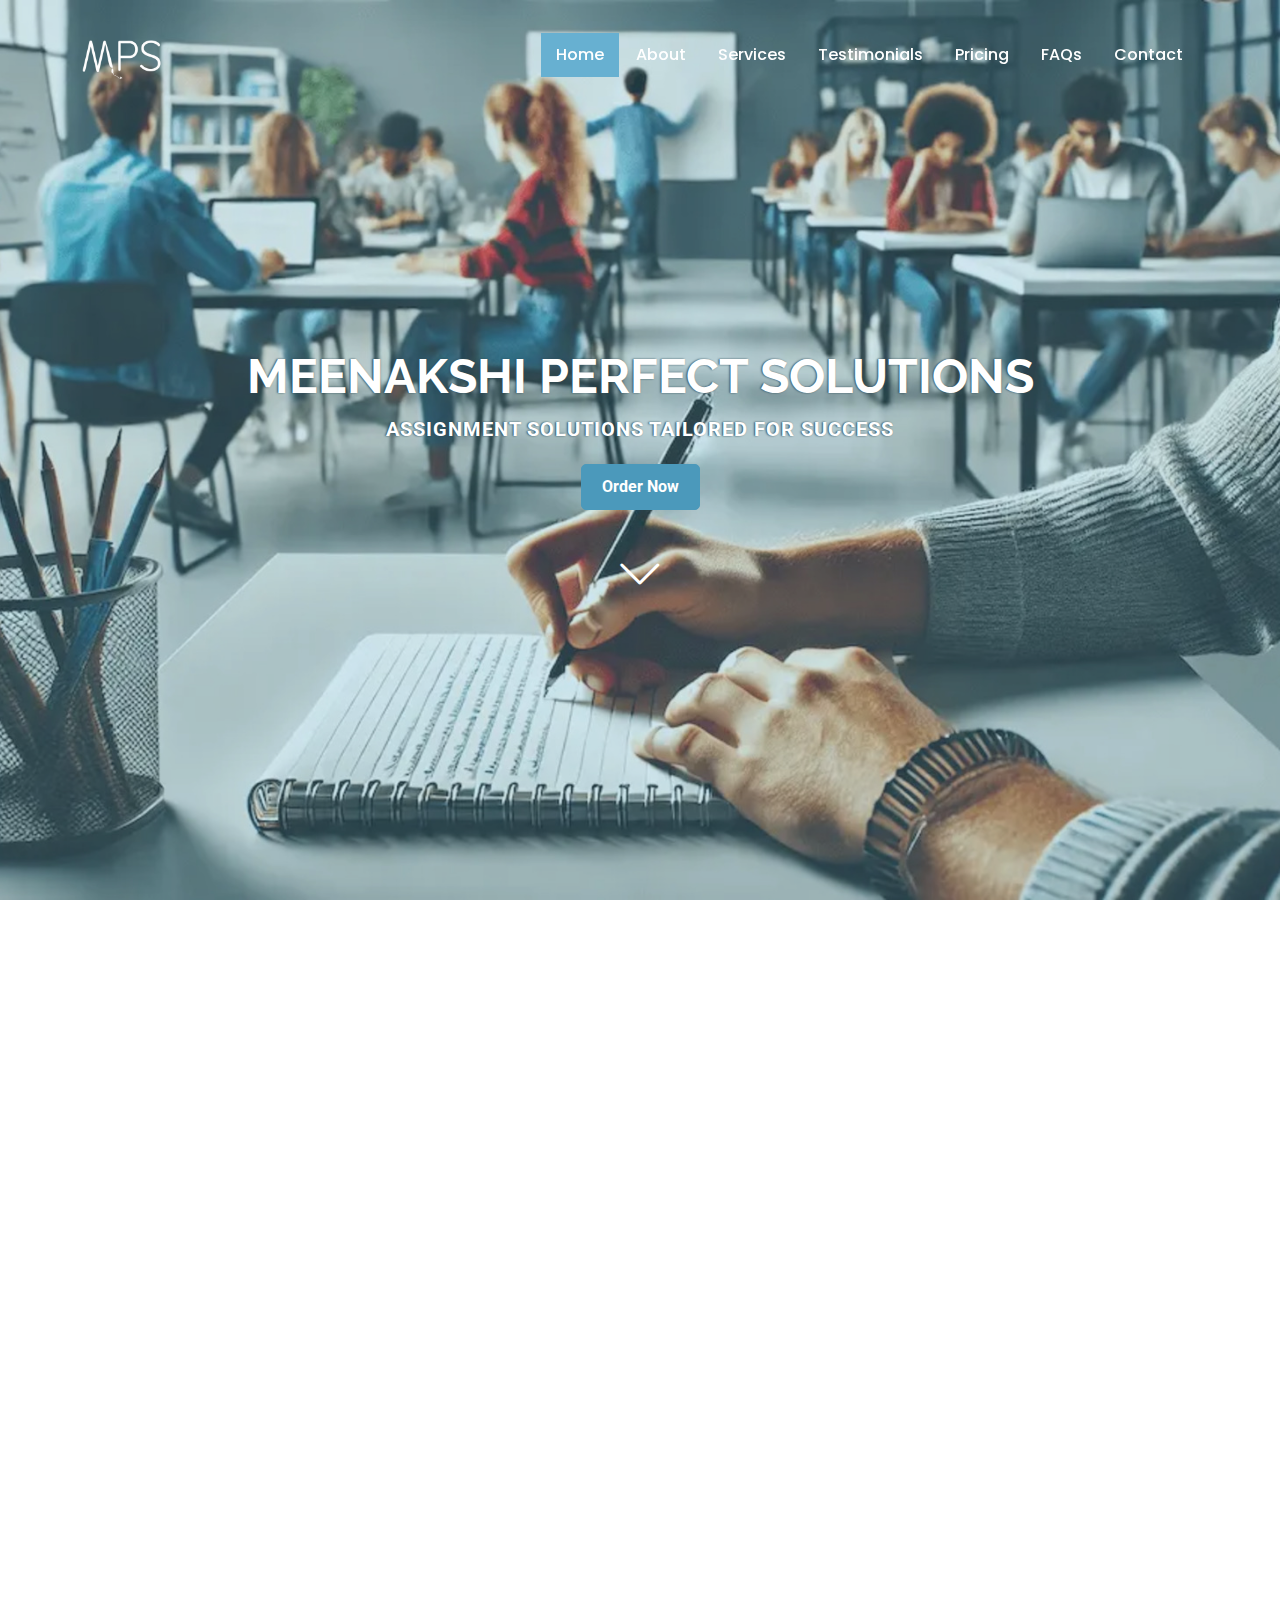
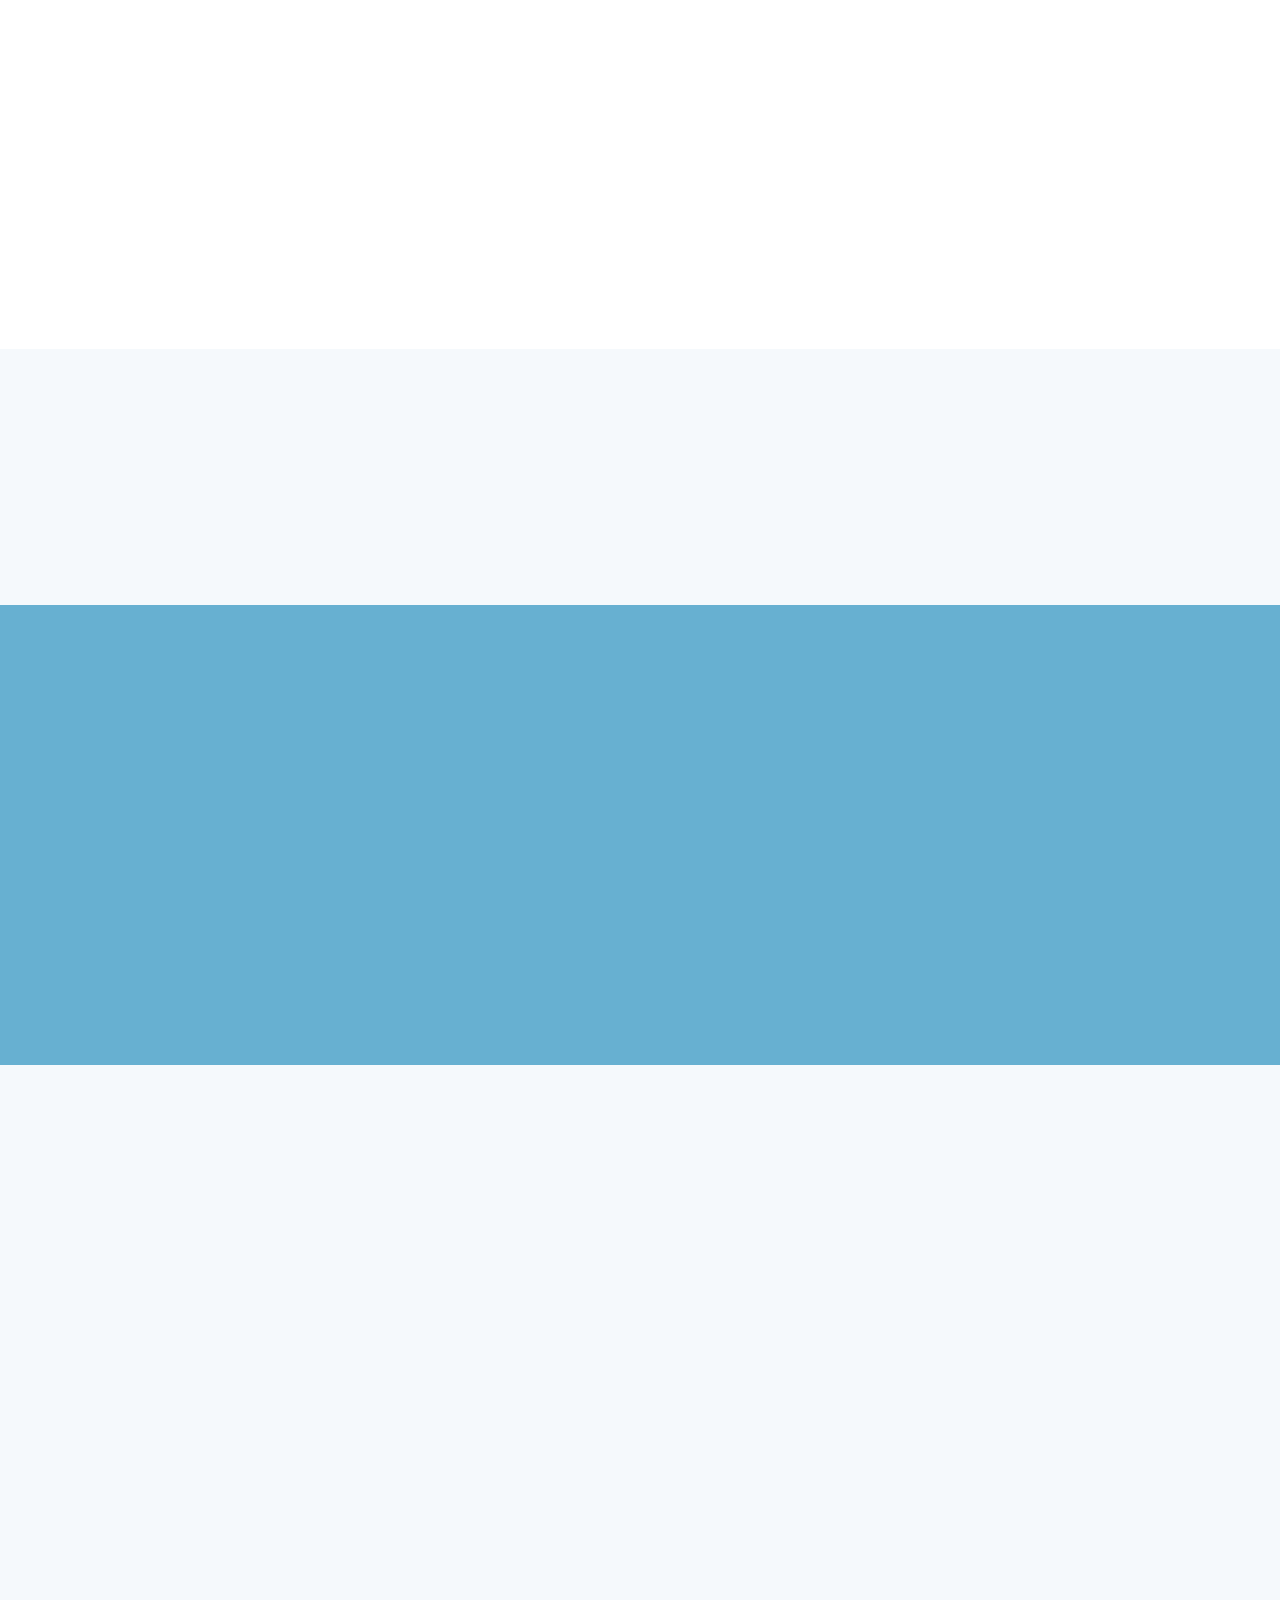
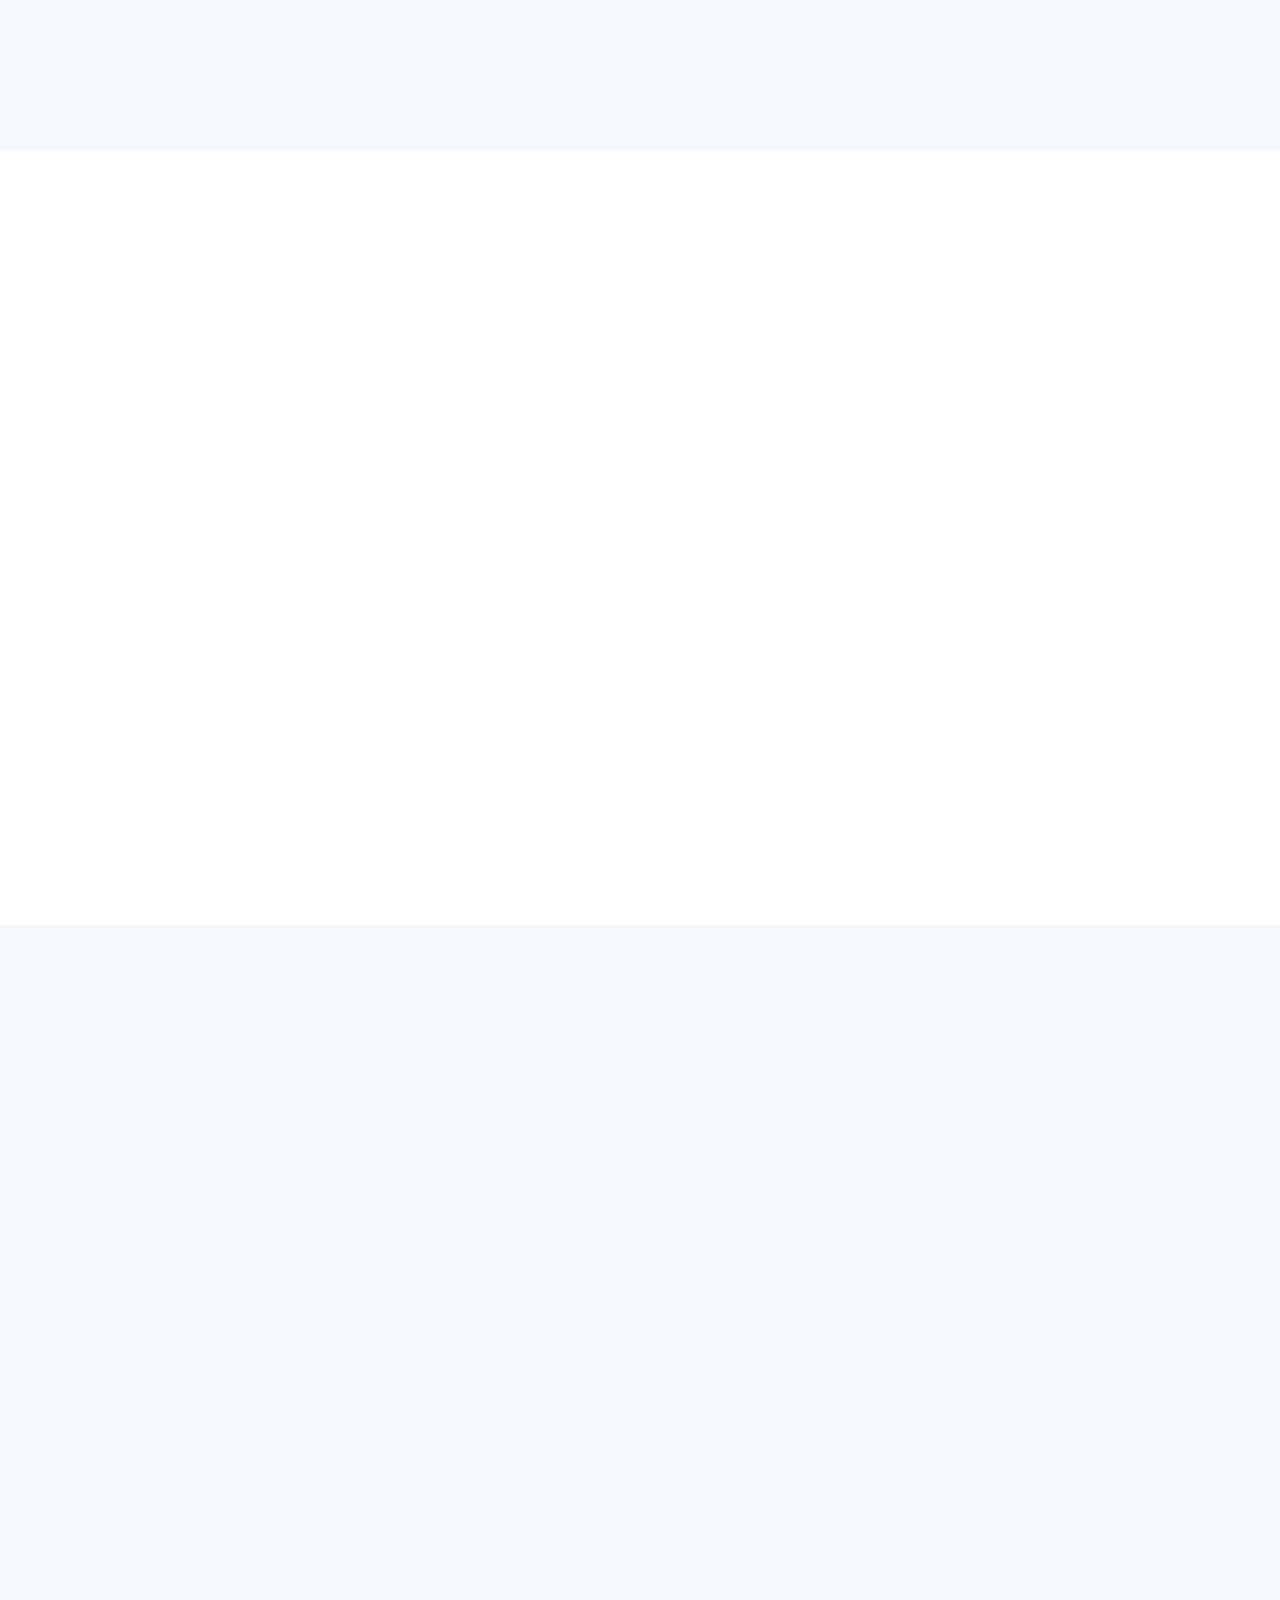
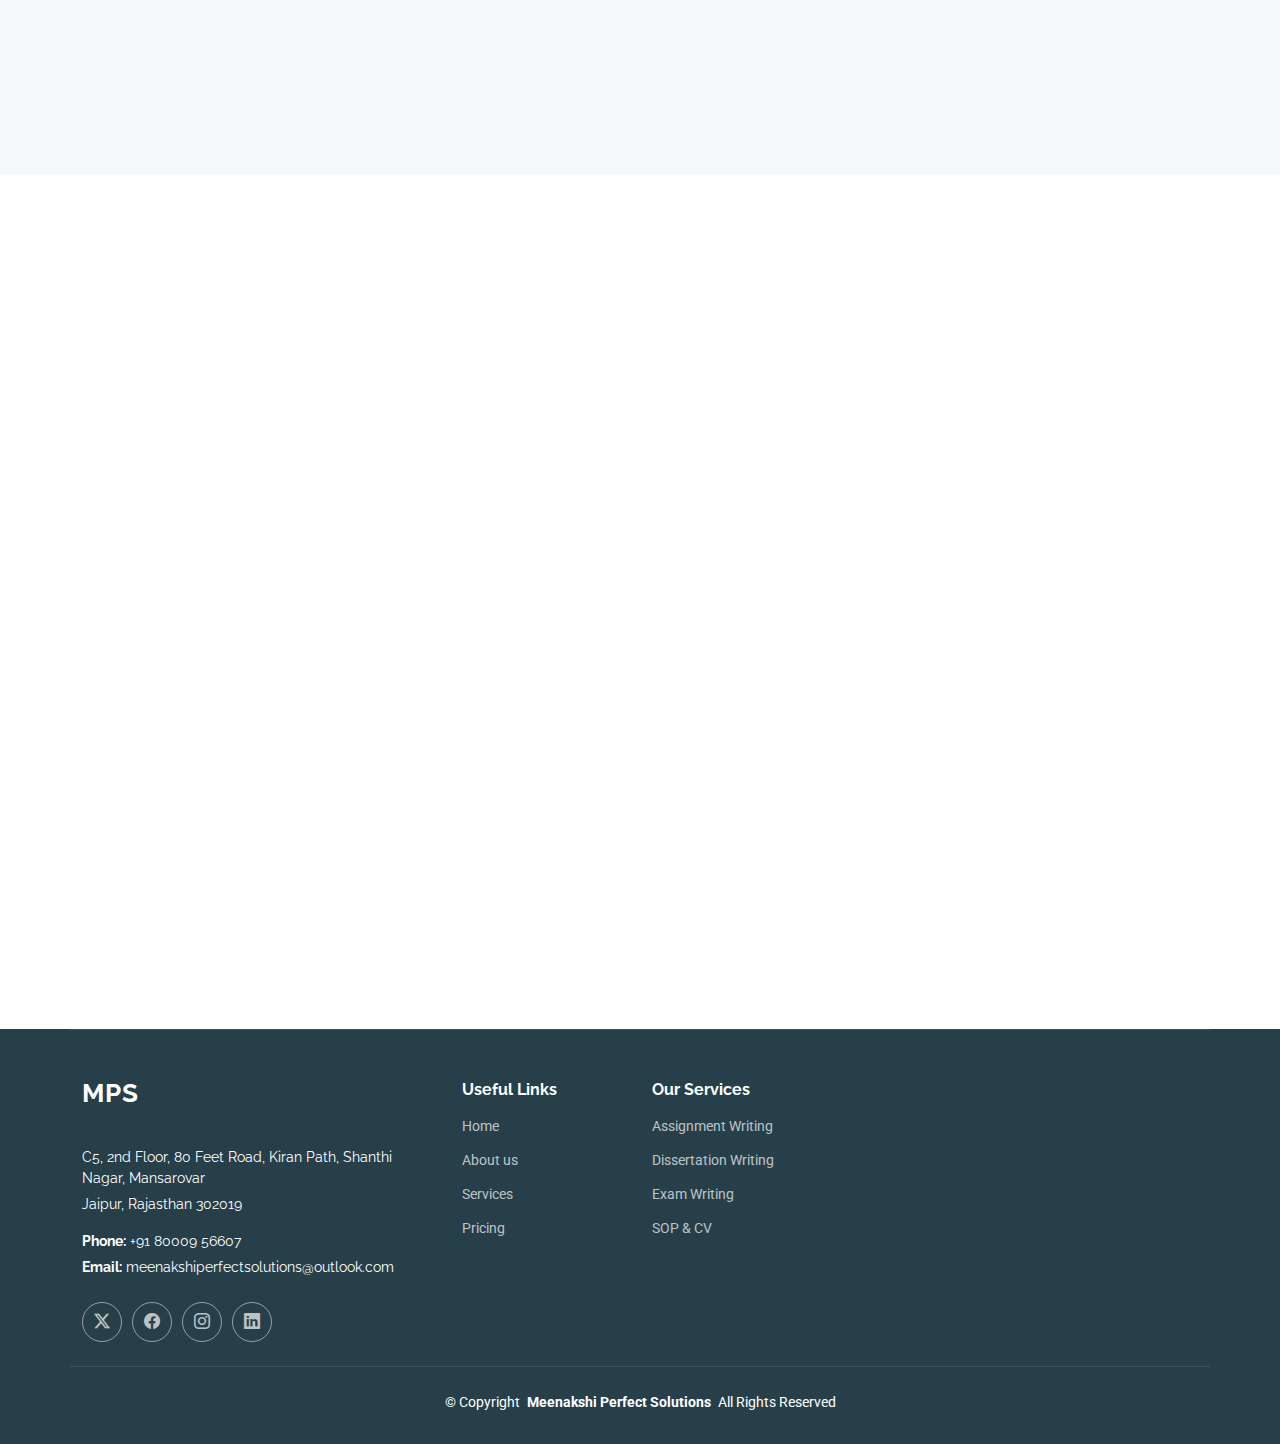
<file: index.html>
<!DOCTYPE html>
<html lang="en">

<head>
  <meta charset="utf-8">
  <meta content="width=device-width, initial-scale=1.0" name="viewport">
  <title>MPS</title>
  <meta name="description" content="">
  <meta name="keywords" content="">

  <!-- Favicons -->
  <link href="assets/img/favicon.png" rel="icon">
  <link href="assets/img/apple-touch-icon.png" rel="apple-touch-icon">

  <!-- Fonts -->
  <link href="https://fonts.googleapis.com" rel="preconnect">
  <link href="https://fonts.gstatic.com" rel="preconnect" crossorigin>
  <link href="https://fonts.googleapis.com/css2?family=Roboto:ital,wght@0,100;0,300;0,400;0,500;0,700;0,900;1,100;1,300;1,400;1,500;1,700;1,900&family=Poppins:ital,wght@0,100;0,200;0,300;0,400;0,500;0,600;0,700;0,800;0,900;1,100;1,200;1,300;1,400;1,500;1,600;1,700;1,800;1,900&family=Raleway:ital,wght@0,100;0,200;0,300;0,400;0,500;0,600;0,700;0,800;0,900;1,100;1,200;1,300;1,400;1,500;1,600;1,700;1,800;1,900&display=swap" rel="stylesheet">

  <!-- Vendor CSS Files -->
  <link href="assets/vendor/bootstrap/css/bootstrap.min.css" rel="stylesheet">
  <link href="assets/vendor/bootstrap-icons/bootstrap-icons.css" rel="stylesheet">
  <link href="assets/vendor/aos/aos.css" rel="stylesheet">
  <link href="assets/vendor/glightbox/css/glightbox.min.css" rel="stylesheet">
  <link href="assets/vendor/swiper/swiper-bundle.min.css" rel="stylesheet">

  <!-- Main CSS File -->
  <link href="assets/css/main.css" rel="stylesheet">

  <!-- =======================================================
  * Template Name: Squadfree
  * Template URL: https://bootstrapmade.com/squadfree-free-bootstrap-template-creative/
  * Updated: Aug 07 2024 with Bootstrap v5.3.3
  * Author: BootstrapMade.com
  * License: https://bootstrapmade.com/license/
  ======================================================== -->
</head>

<body class="index-page">

  <header id="header" class="header d-flex align-items-center fixed-top">
    <div class="container-fluid container-xl position-relative d-flex align-items-center justify-content-between">

<a href="index.html" class="logo d-flex align-items-center">
  <img src="assets/img/logo.png" alt="Website Logo" style="height: 80px; width: auto; max-width: 100%;">
</a>

      <nav id="navmenu" class="navmenu">
        <ul>
          <li><a href="#hero" class="active">Home</a></li>
          <li><a href="#about">About</a></li>
          <li><a href="#services">Services</a></li>
          <li><a href="#testimonials">Testimonials</a></li>
          <li><a href="#pricing">Pricing</a></li>
          <li><a href="#faq">FAQs</a></li>
          <li><a href="#contact">Contact</a></li>
        </ul>
        <i class="mobile-nav-toggle d-xl-none bi bi-list"></i>
      </nav>

    </div>
  </header>

  <main class="main">

    <!-- Hero Section -->
    <section id="hero" class="hero section accent-background">

      <img src="assets/img/hero-bg.jpg" alt="" data-aos="fade-in">

      <div class="container text-center" data-aos="fade-up" data-aos-delay="100">
        <h2>Meenakshi Perfect Solutions</h2>
        <p>Assignment Solutions Tailored for Success</p>        
        <a href="https://wa.me/918000956607?text=Hello!%20I'm%20interested%20in%20your%20assignment%20writing%20services." 
   class="btn btn-primary" 
   target="_blank" 
   style="padding: 10px 20px; background-color: #4b99bb; border-color: #4b99bb; color: white; border-radius: 5px; text-decoration: none; font-weight: bold; margin-top: 20px; display: inline-block;">
   Order Now
</a>
        <a href="#about" class="btn-scroll" title="Scroll Down"><i class="bi bi-chevron-down"></i></a>
      </div>

    </section><!-- /Hero Section -->

    <!-- About Section -->
<section id="about" class="about section">

  <div class="container">

    <div class="row gy-5">

      <div class="content col-xl-5 d-flex flex-column" data-aos="fade-up" data-aos-delay="100">
        <h3>About Us</h3>
        <p>
          We specialize in providing comprehensive assignment writing solutions for students across the globe. Our services are designed to help students achieve academic success by offering tailored assignments, expert advice, and academic guidance that cater to their unique needs.
        </p>
        <div class="about-decoration align-self-center align-self-xl-start">
  <span class="about-btn"><span>Why choose us</span> <i class="bi bi-chevron-right"></i></span>
</div>

      </div>

      <div class="col-xl-7" data-aos="fade-up" data-aos-delay="200">
        <div class="row gy-4">

          <div class="col-md-6 icon-box position-relative">
            <i class="bi bi-file-earmark-text"></i>
            <h4>Customized Assignments</h4>
            <p>We offer tailored assignment solutions to meet the unique requirements of students.</p>
          </div><!-- Icon-Box -->

          <div class="col-md-6 icon-box position-relative">
            <i class="bi bi-pencil"></i>
            <h4>Proofreading and Editing</h4>
            <p>Our team provides thorough proofreading and editing services to ensure clarity and precision.</p>
          </div><!-- Icon-Box -->

          <div class="col-md-6 icon-box position-relative">
            <i class="bi bi-tag"></i>
            <h4>Best Price Commitment</h4>
            <p>Offering the best prices in the market for assignment help.</p>
          </div><!-- Icon-Box -->

          <div class="col-md-6 icon-box position-relative">
            <i class="bi bi-shield-lock"></i>
            <h4>Plagiarism and AI-Free Work</h4>
            <p>Assurance of original work, free from plagiarism and AI-generated content.</p>
          </div><!-- Icon-Box -->

        </div>
      </div>

    </div>

  </div>

</section><!-- /About Section -->

    <!-- Services Section -->
    <section id="services" class="services section">

      <!-- Section Title -->
      <div class="container section-title" data-aos="fade-up">
        <h2>Services</h2>
        <p>We provide tailored solutions to help students excel in their academic pursuits</p>
      </div><!-- End Section Title -->

      <div class="container">

        <div class="row gy-4">

          <div class="col-xl-3 col-md-6 d-flex" data-aos="fade-up" data-aos-delay="100">
            <div class="service-item position-relative">
              <div class="icon"><i class="bi bi-file-earmark-text"></i></div>
              <h4><a href="service-details.html" class="stretched-link">Assignment Writing</a></h4>
              <p>We provide tailored assignment writing services that meet your specific academic needs, ensuring high-quality and original work</p>
            </div>
          </div><!-- End Service Item -->

          <div class="col-xl-3 col-md-6 d-flex" data-aos="fade-up" data-aos-delay="200">
            <div class="service-item position-relative">
              <div class="icon"><i class="bi bi-book"></i></div>
              <h4><a href="service-details.html" class="stretched-link">Dissertation Writing</a></h4>
              <p>Our expert team offers comprehensive dissertation writing support, guiding you through research, structuring, and crafting compelling arguments</p>
            </div>
          </div><!-- End Service Item -->

          <div class="col-xl-3 col-md-6 d-flex" data-aos="fade-up" data-aos-delay="300">
            <div class="service-item position-relative">
              <div class="icon"><i class="bi bi-pencil"></i></div>
              <h4><a href="service-details.html" class="stretched-link">Exam Writing</a></h4>
              <p>Prepare for success with our exam writing services, designed to help you practice and excel in your assessments</p>
            </div>
          </div><!-- End Service Item -->

          <div class="col-xl-3 col-md-6 d-flex" data-aos="fade-up" data-aos-delay="400">
            <div class="service-item position-relative">
              <div class="icon"><i class="bi bi-person-lines-fill"></i></div>
              <h4><a href="service-details.html" class="stretched-link">SOP & CV</a></h4>
              <p>Stand out with our personal statement and resume writing services, crafted to showcase your skills and achievements effectively</p>
            </div>
          </div><!-- End Service Item -->

        </div>

      </div>

    </section><!-- /Services Section -->

    <!-- Stats Section -->
    <section id="stats" class="stats section light-background">

      <div class="container" data-aos="fade-up" data-aos-delay="100">

        <div class="row gy-4">

          <div class="col-lg-3 col-md-6">
            <div class="stats-item">
              <i class="bi bi-emoji-smile"></i>
              <span data-purecounter-start="0" data-purecounter-end="1320" data-purecounter-duration="1" class="purecounter"></span>
              <p><strong>Happy Clients</strong> <span></span></p>
            </div>
          </div><!-- End Stats Item -->

          <div class="col-lg-3 col-md-6">
            <div class="stats-item">
              <i class="bi bi-journal-richtext"></i>
              <span data-purecounter-start="0" data-purecounter-end="5210" data-purecounter-duration="1" class="purecounter"></span>
              <p><strong>Projects</strong> <span></span></p>
            </div>
          </div><!-- End Stats Item -->

          <div class="col-lg-3 col-md-6">
            <div class="stats-item">
              <i class="bi bi-headset"></i>
              <span data-purecounter-start="0" data-purecounter-end="1453" data-purecounter-duration="1" class="purecounter"></span>
              <p><strong>Hours Of Support</strong> <span></span></p>
            </div>
          </div><!-- End Stats Item -->

          <div class="col-lg-3 col-md-6">
            <div class="stats-item">
              <i class="bi bi-people"></i>
              <span data-purecounter-start="0" data-purecounter-end="32" data-purecounter-duration="1" class="purecounter"></span>
              <p><strong>Hard Workers</strong> <span></span></p>
            </div>
          </div><!-- End Stats Item -->

        </div>

      </div>

    </section><!-- /Stats Section -->

<!-- Call To Action Section -->
<section id="call-to-action" class="call-to-action section accent-background">
  <img src="assets/img/cta-bg.jpg" alt="">
  
  <div class="container text-center" data-aos="zoom-in" data-aos-delay="100">
    <h3>Scan to Contact Us</h3>
    <p>Scan the QR code to quickly access our contact information.</p>
    <div class="qr-code-container">
      <img src="assets/img/qr-code.png" alt="Contact QR Code" style="width: 20%; height: auto; margin-top: 5px;" class="qr-code">
    </div>
  </div>
</section>


<!-- /Call To Action Section -->


  <!-- Testimonials Section -->
    <section id="testimonials" class="testimonials section light-background">

      <!-- Section Title -->
      <div class="container section-title" data-aos="fade-up">
        <h2>Testimonials</h2>
        <p>What our clients say about us</p>
      </div><!-- End Section Title -->

      <div class="container" data-aos="fade-up" data-aos-delay="100">

        <div class="swiper init-swiper">
          <script type="application/json" class="swiper-config">
            {
              "loop": true,
              "speed": 600,
              "autoplay": {
                "delay": 5000
              },
              "slidesPerView": "auto",
              "pagination": {
                "el": ".swiper-pagination",
                "type": "bullets",
                "clickable": true
              },
              "breakpoints": {
                "320": {
                  "slidesPerView": 1,
                  "spaceBetween": 40
                },
                "1200": {
                  "slidesPerView": 3,
                  "spaceBetween": 1
                }
              }
            }
          </script>
          <div class="swiper-wrapper">

            <div class="swiper-slide">
              <div class="testimonial-item">
                <p>
                  <i class="bi bi-quote quote-icon-left"></i>
                  <span>Exceptional service! The customized assignment I received was tailored perfectly to my requirements. Thanks to their expert guidance, I not only passed but excelled in my course!</span>
                  <i class="bi bi-quote quote-icon-right"></i>
                </p>
                <i class="bi bi-person-circle testimonial-icon" style="font-size: 70px;"></i>
                <h3>Ashish Gupta</h3>
                <h4>BPP University</h4>
              </div>
            </div><!-- End testimonial item -->

            <div class="swiper-slide">
              <div class="testimonial-item">
                <p>
                  <i class="bi bi-quote quote-icon-left"></i>
                  <span>I was skeptical at first, but their promise of plagiarism-free work really holds true. My assignment was thoroughly original, and the team was very professional.</span>
                  <i class="bi bi-quote quote-icon-right"></i>
                </p>
                <i class="bi bi-person-circle testimonial-icon" style="font-size: 70px;"></i>
                <h3>Harpreet Kaur</h3>
                <h4>Anglia Ruskin University</h4>
              </div>
            </div><!-- End testimonial item -->

            <div class="swiper-slide">
              <div class="testimonial-item">
                <p>
                  <i class="bi bi-quote quote-icon-left"></i>
                  <span>I was struggling with my dissertation, but their proofreading and editing services turned my work around. The attention to detail was remarkable, and my paper got the grade I needed.</span>
                  <i class="bi bi-quote quote-icon-right"></i>
                </p>
                <i class="bi bi-person-circle testimonial-icon" style="font-size: 70px;"></i>
                <h3>Ayesha Mahmood</h3>
                <h4>University of Hertfordshire</h4>
              </div>
            </div><!-- End testimonial item -->

            <div class="swiper-slide">
              <div class="testimonial-item">
                <p>
                  <i class="bi bi-quote quote-icon-left"></i>
                  <span>The best part about their service is the unbeatable pricing. I received high-quality work without breaking the bank. Totally worth it, and I’ll definitely use their services again in the future!</span>
                  <i class="bi bi-quote quote-icon-right"></i>
                </p>
                <i class="bi bi-person-circle testimonial-icon" style="font-size: 70px;"></i>
                <h3>Rajeev Saini</h3>
                <h4>University Of Western England</h4>
              </div>
            </div><!-- End testimonial item -->

            <div class="swiper-slide">
              <div class="testimonial-item">
                <p>
                  <i class="bi bi-quote quote-icon-left"></i>
                  <span>Their team goes above and beyond! I was provided not just with an assignment but also with academic advice that helped me understand the topic better. I highly recommend their services.</span>
                  <i class="bi bi-quote quote-icon-right"></i>
                </p>
                <i class="bi bi-person-circle testimonial-icon" style="font-size: 70px;"></i>
                <h3>Aman Qaisar</h3>
                <h4>Seneca Polytechnic</h4>
              </div>
            </div><!-- End testimonial item -->

          </div>
          <div class="swiper-pagination"></div>
        </div>

      </div>

    </section><!-- /Testimonials Section -->

<!-- Pricing Section -->
    <section id="pricing" class="pricing section">

      <!-- Section Title -->
      <div class="container section-title" data-aos="fade-up">
        <h2>Pricing</h2>
        <p></p>
      </div><!-- End Section Title -->

      <div class="container">

        <div class="row gy-4">

<div class="col-lg-4" data-aos="zoom-in" data-aos-delay="100">
  <div class="pricing-item">
    <h3>Basic Plan</h3>
    <h4><sup>$</sup>20<span> / assignment</span></h4>
    <ul>
      <li><i class="bi bi-check"></i> <span>Assignments up to 1000 words</span></li>
      <li><i class="bi bi-check"></i> <span>Standard delivery (5-7 days)</span></li>
      <li><i class="bi bi-check"></i> <span>Free revisions</span></li>
      <li class="na"><i class="bi bi-x"></i> <span>Urgent delivery</span></li>
      <li class="na"><i class="bi bi-x"></i> <span>Custom formatting or citations</span></li>
    </ul>
    <a href="https://wa.me/918000956607?text=I%20am%20interested%20in%20the%20Basic%20Plan%20for%20$20." class="buy-btn">Order Now</a>
            </div>
          </div><!-- End Pricing Item -->

 <div class="col-lg-4" data-aos="zoom-in" data-aos-delay="200">
  <div class="pricing-item featured">
    <h3>Standard Plan</h3>
    <h4><sup>$</sup>40<span> / assignment</span></h4>
    <ul>
      <li><i class="bi bi-check"></i> <span>Assignments up to 3000 words</span></li>
      <li><i class="bi bi-check"></i> <span>Faster delivery (3-5 days)</span></li>
      <li><i class="bi bi-check"></i> <span>Free plagiarism report</span></li>
      <li><i class="bi bi-check"></i> <span>Custom formatting</span></li>
      <li><i class="bi bi-check"></i> <span>Free revisions</span></li>
    </ul>
    <a href="https://wa.me/918000956607?text=I%20am%20interested%20in%20the%20Standard%20Plan%20for%20$40." class="buy-btn">Order Now</a>
             </div>
          </div><!-- End Pricing Item -->

<div class="col-lg-4" data-aos="zoom-in" data-aos-delay="300">
  <div class="pricing-item">
    <h3>Premium Plan</h3>
    <h4><sup>$</sup>70<span> / assignment</span></h4>
    <ul>
      <li><i class="bi bi-check"></i> <span>Assignments up to 5000 words</span></li>
      <li><i class="bi bi-check"></i> <span>Priority delivery (1-3 days)</span></li>
      <li><i class="bi bi-check"></i> <span>Free proofreading and editing</span></li>
      <li><i class="bi bi-check"></i> <span>Custom formatting & citations</span></li>
      <li><i class="bi bi-check"></i> <span>Comprehensive plagiarism report</span></li>
    </ul>
    <a href="https://wa.me/918000956607?text=I%20am%20interested%20in%20the%20Premium%20Plan%20for%20$70." class="buy-btn">Order Now</a>
             </div>
          </div><!-- End Pricing Item -->

        </div>

      </div>

    </section><!-- /Pricing Section -->

    <!-- Faq Section -->
    <section id="faq" class="faq section light-background">

      <!-- Section Title -->
      <div class="container section-title" data-aos="fade-up">
        <h2>Frequently Asked Questions (FAQs)</h2>
        <p></p>
      </div><!-- End Section Title -->

      <div class="container">

        <div class="row faq-item" data-aos="fade-up" data-aos-delay="100">
          <div class="col-lg-5 d-flex">
            <i class="bi bi-question-circle"></i>
            <h4>What kind of assignments do you help with?</h4>
          </div>
          <div class="col-lg-7">
            <p>
              We provide support for a wide range of assignments, including essays, research papers, case studies, presentations, dissertations, and more. Our team covers various academic disciplines, ensuring you get the expert help you need.
            </p>
          </div>
        </div><!-- End F.A.Q Item-->

        <div class="row faq-item" data-aos="fade-up" data-aos-delay="200">
          <div class="col-lg-5 d-flex">
            <i class="bi bi-question-circle"></i>
            <h4>Are the assignments plagiarism and AI-free?</h4>
          </div>
          <div class="col-lg-7">
            <p>
              Absolutely! All our assignments are thoroughly checked for plagiarism and are written by our expert team without any use of AI-generated content, ensuring original and authentic work.
            </p>
          </div>
        </div><!-- End F.A.Q Item-->

        <div class="row faq-item" data-aos="fade-up" data-aos-delay="300">
          <div class="col-lg-5 d-flex">
            <i class="bi bi-question-circle"></i>
            <h4>Can I get revisions if needed?</h4>
          </div>
          <div class="col-lg-7">
            <p>
              Yes! We offer unlimited revisions to ensure that the final assignment meets your expectations. Our goal is your satisfaction, and we work with you until you’re completely happy with the result.
            </p>
          </div>
        </div><!-- End F.A.Q Item-->

        <div class="row faq-item" data-aos="fade-up" data-aos-delay="400">
          <div class="col-lg-5 d-flex">
            <i class="bi bi-question-circle"></i>
            <h4>How quickly can I get my assignment?</h4>
          </div>
          <div class="col-lg-7">
            <p>
             We provide flexible delivery options based on your deadline. Whether you need your assignment in a few days or a few hours, we work with you to meet your timeline without compromising quality.
            </p>
          </div>
        </div><!-- End F.A.Q Item-->

        <div class="row faq-item" data-aos="fade-up" data-aos-delay="500">
          <div class="col-lg-5 d-flex">
            <i class="bi bi-question-circle"></i>
            <h4>Do you offer proofreading and editing services?</h4>
          </div>
          <div class="col-lg-7">
            <p>
              Yes, in addition to writing assignments, we also offer comprehensive proofreading and editing services to improve the quality of your work, focusing on grammar, structure, and formatting.
            </p>
          </div>
        </div><!-- End F.A.Q Item-->

      </div>

    </section><!-- /Faq Section -->

    <!-- Contact Section -->
    <section id="contact" class="contact section">

      <!-- Section Title -->
      <div class="container section-title" data-aos="fade-up">
        <h2>Contact</h2>
        <p></p>
      </div><!-- End Section Title -->

      <div class="container" data-aos="fade-up" data-aos-delay="100">

        <div class="row gy-4">

          <div class="col-lg-5">

            <div class="info-wrap">
              <div class="info-item d-flex" data-aos="fade-up" data-aos-delay="200">
                <i class="bi bi-geo-alt flex-shrink-0"></i>
                <div>
                  <h3>Address</h3>
                  <p>C5, 2nd Floor, 80 Feet Road, Kiran Path, Shanthi Nagar, Mansarovar, Jaipur, Rajasthan 302019</p>
                </div>
              </div><!-- End Info Item -->

              <div class="info-item d-flex" data-aos="fade-up" data-aos-delay="300">
                <i class="bi bi-telephone flex-shrink-0"></i>
                <div>
                  <h3>Call Us</h3>
                  <p>+91 80009 56607</p>
                </div>
              </div><!-- End Info Item -->

              <div class="info-item d-flex" data-aos="fade-up" data-aos-delay="400">
                <i class="bi bi-envelope flex-shrink-0"></i>
                <div>
                  <h3>Email Us</h3>
                  <p>meenakshiperfectsolutions@outlook.com</p>
                </div>
              </div><!-- End Info Item -->

              <iframe src="https://www.google.com/maps/embed?pb=!1m18!1m12!1m3!1d3559.007761295815!2d75.7586258788233!3d26.871494501732183!2m3!1f0!2f0!3f0!3m2!1i1024!2i768!4f13.1!3m3!1m2!1s0x396db52d224f45dd%3A0xae0c040621caae25!2sArvian%20Coworking%20-%20Virtual%20State%20Gst%7C%20Coworking%20space%20near%20me!5e0!3m2!1sen!2sin!4v1729591619490!5m2!1sen!2sin" frameborder="0" style="border:0; width: 100%; height: 270px;" allowfullscreen="" loading="lazy" referrerpolicy="no-referrer-when-downgrade"></iframe>
            </div>
          </div>

          <div class="col-lg-7">
            <form action="https://writing-solution.com/forms/contact.php" method="post" class="php-email-form" data-aos="fade-up" data-aos-delay="200">
              <div class="row gy-4">

                <div class="col-md-6">
                  <label for="name-field" class="pb-2">Your Name</label>
                  <input type="text" name="name" id="name-field" class="form-control" required="">
                </div>

                <div class="col-md-6">
                  <label for="email-field" class="pb-2">Your Email</label>
                  <input type="email" class="form-control" name="email" id="email-field" required="">
                </div>

                <div class="col-md-12">
                  <label for="subject-field" class="pb-2">Subject</label>
                  <input type="text" class="form-control" name="subject" id="subject-field" required="">
                </div>

                <div class="col-md-12">
                  <label for="message-field" class="pb-2">Message</label>
                  <textarea class="form-control" name="message" rows="10" id="message-field" required=""></textarea>
                </div>

                <div class="col-md-12 text-center">
                  <div class="loading">Loading</div>
                  <div class="error-message"></div>
                  <div class="sent-message">Your message has been sent. Thank you!</div>

                  <button type="submit">Send Message</button>
                </div>

              </div>
            </form>
          </div><!-- End Contact Form -->

        </div>

      </div>

    </section><!-- /Contact Section -->

  </main>

  <footer id="footer" class="footer dark-background">

    <div class="container footer-top">
      <div class="row gy-4">
        <div class="col-lg-4 col-md-6 footer-about">
          <a href="index.html" class="logo d-flex align-items-center">
            <span class="sitename">MPS</span>
          </a>
          <div class="footer-contact pt-3">
            <p>C5, 2nd Floor, 80 Feet Road, Kiran Path, Shanthi Nagar, Mansarovar</p>
            <p>Jaipur, Rajasthan 302019</p>
            <p class="mt-3"><strong>Phone:</strong> <span>+91 80009 56607</span></p>
            <p><strong>Email:</strong> <span>meenakshiperfectsolutions@outlook.com</span></p>
          </div>
          <div class="social-links d-flex mt-4">
            <a href=""><i class="bi bi-twitter-x"></i></a>
            <a href=""><i class="bi bi-facebook"></i></a>
            <a href=""><i class="bi bi-instagram"></i></a>
            <a href=""><i class="bi bi-linkedin"></i></a>
          </div>
        </div>

        <div class="col-lg-2 col-md-3 footer-links">
          <h4>Useful Links</h4>
          <ul>
            <li><a href="#hero">Home</a></li>
            <li><a href="#about">About us</a></li>
            <li><a href="#services">Services</a></li>
            <li><a href="#pricing">Pricing</a></li>
          </ul>
        </div>

        <div class="col-lg-2 col-md-3 footer-links">
          <h4>Our Services</h4>
          <ul>
            <li><a href="service-details.html#assignment-writing">Assignment Writing</a></li>
            <li><a href="service-details.html#dissertation-writing">Dissertation Writing</a></li>
            <li><a href="service-details.html#exam-writing">Exam Writing</a></li>
            <li><a href="service-details.html#personal-statements">SOP & CV</a></li>
          </ul>
        </div>

        
      </div>
    </div>

    <div class="container copyright text-center mt-4">
      <p>© <span>Copyright</span> <strong class="px-1 sitename">Meenakshi Perfect Solutions</strong> <span>All Rights Reserved</span></p>
      <div class="credits">
        <!-- All the links in the footer should remain intact. -->
        <!-- You can delete the links only if you've purchased the pro version. -->
        <!-- Licensing information: https://bootstrapmade.com/license/ -->
        <!-- Purchase the pro version with working PHP/AJAX contact form: [buy-url] -->
      </div>
    </div>

  </footer>

  <!-- Scroll Top -->
  <a href="#" id="scroll-top" class="scroll-top d-flex align-items-center justify-content-center"><i class="bi bi-arrow-up-short"></i></a>

  <!-- Preloader -->
  <div id="preloader"></div>

  <!-- Vendor JS Files -->
  <script src="assets/vendor/bootstrap/js/bootstrap.bundle.min.js"></script>
  <script src="assets/vendor/php-email-form/validate.js"></script>
  <script src="assets/vendor/aos/aos.js"></script>
  <script src="assets/vendor/purecounter/purecounter_vanilla.js"></script>
  <script src="assets/vendor/glightbox/js/glightbox.min.js"></script>
  <script src="assets/vendor/imagesloaded/imagesloaded.pkgd.min.js"></script>
  <script src="assets/vendor/isotope-layout/isotope.pkgd.min.js"></script>
  <script src="assets/vendor/swiper/swiper-bundle.min.js"></script>

  <!-- Main JS File -->
  <script src="assets/js/main.js"></script>

</body>

</html>
</file>
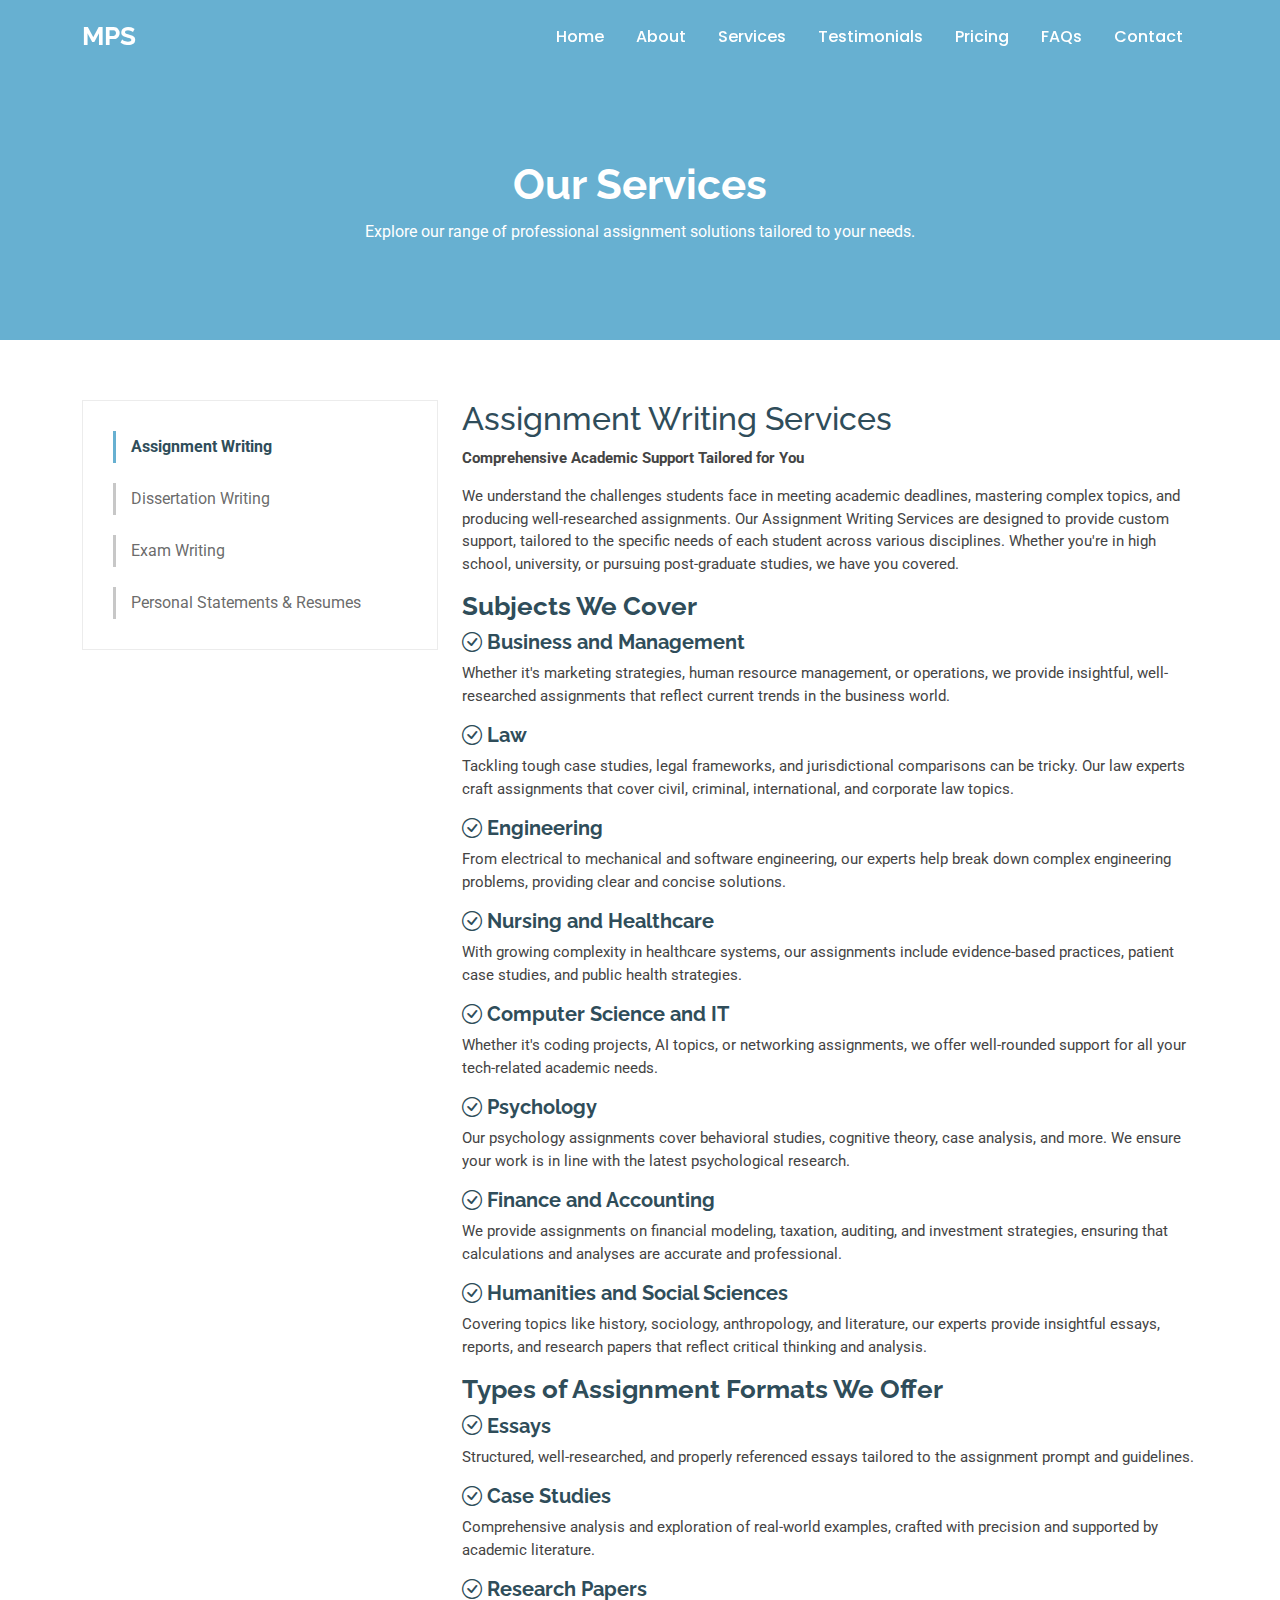
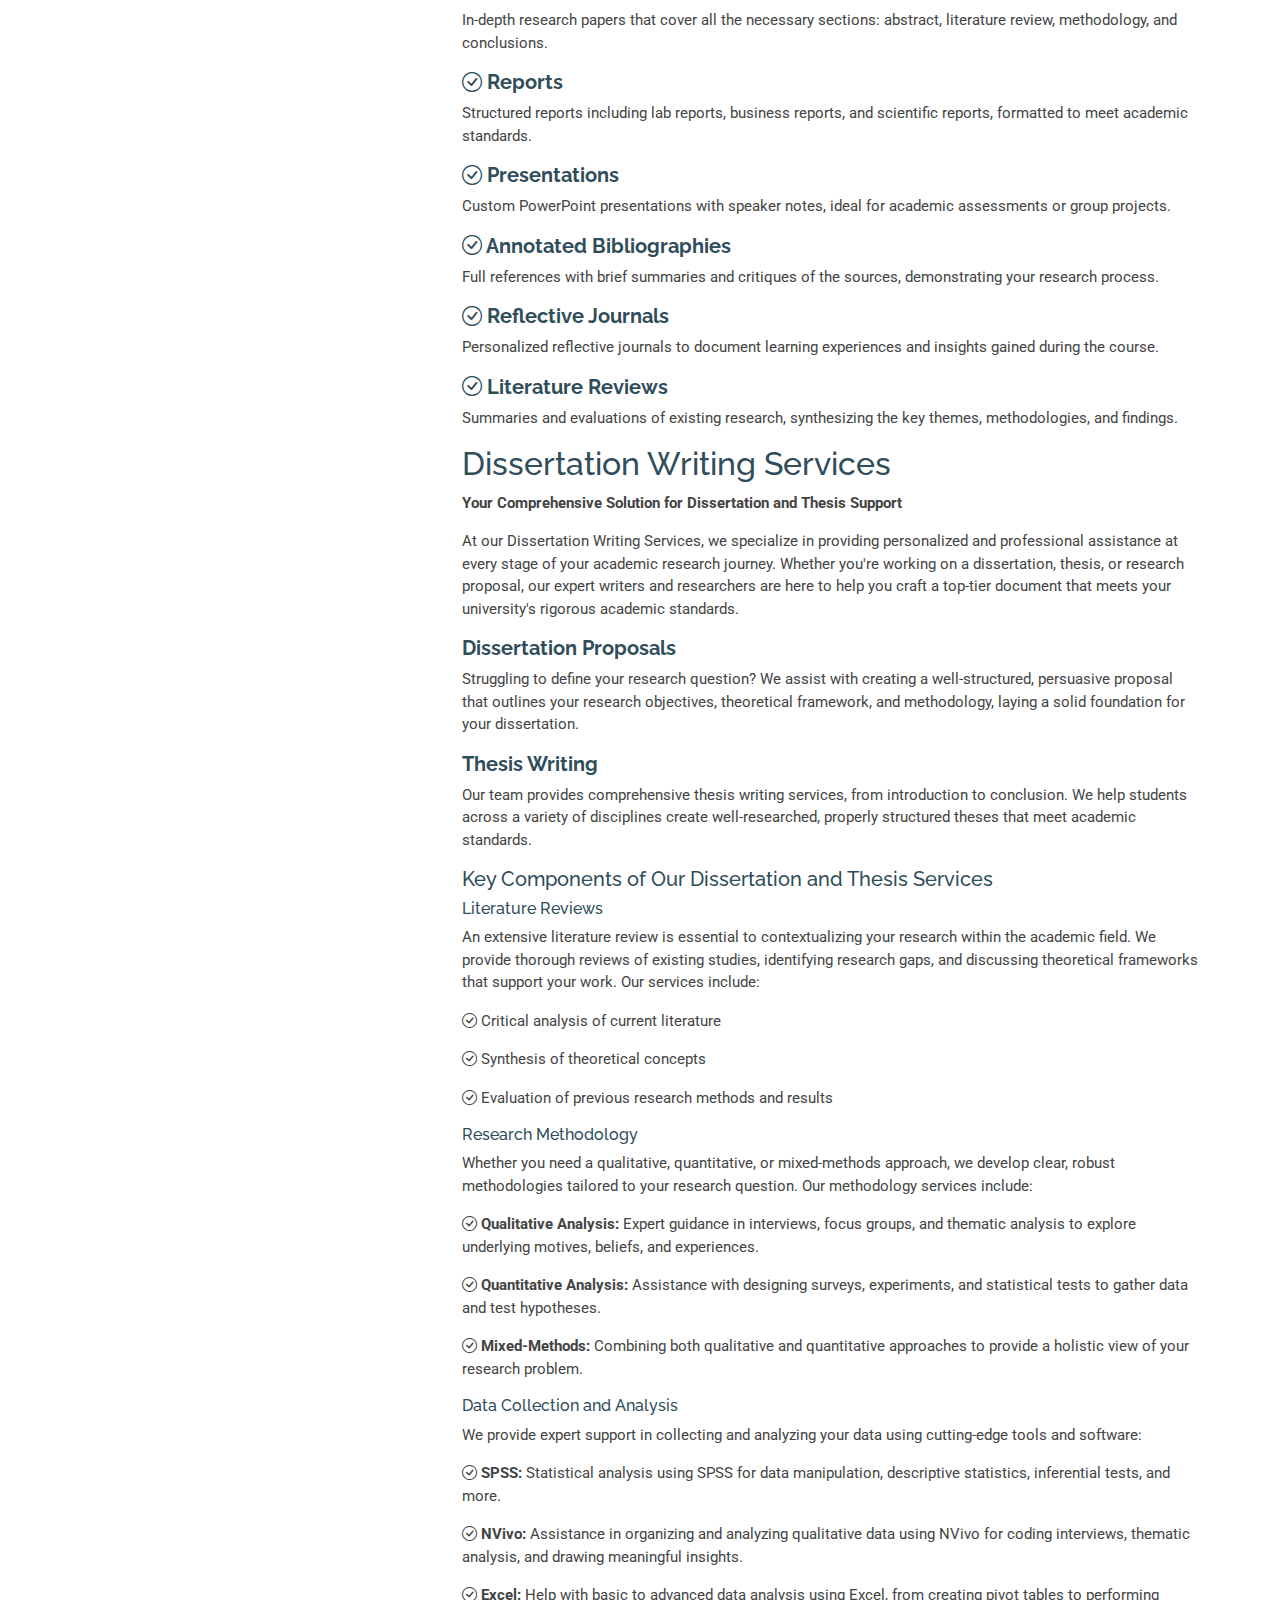
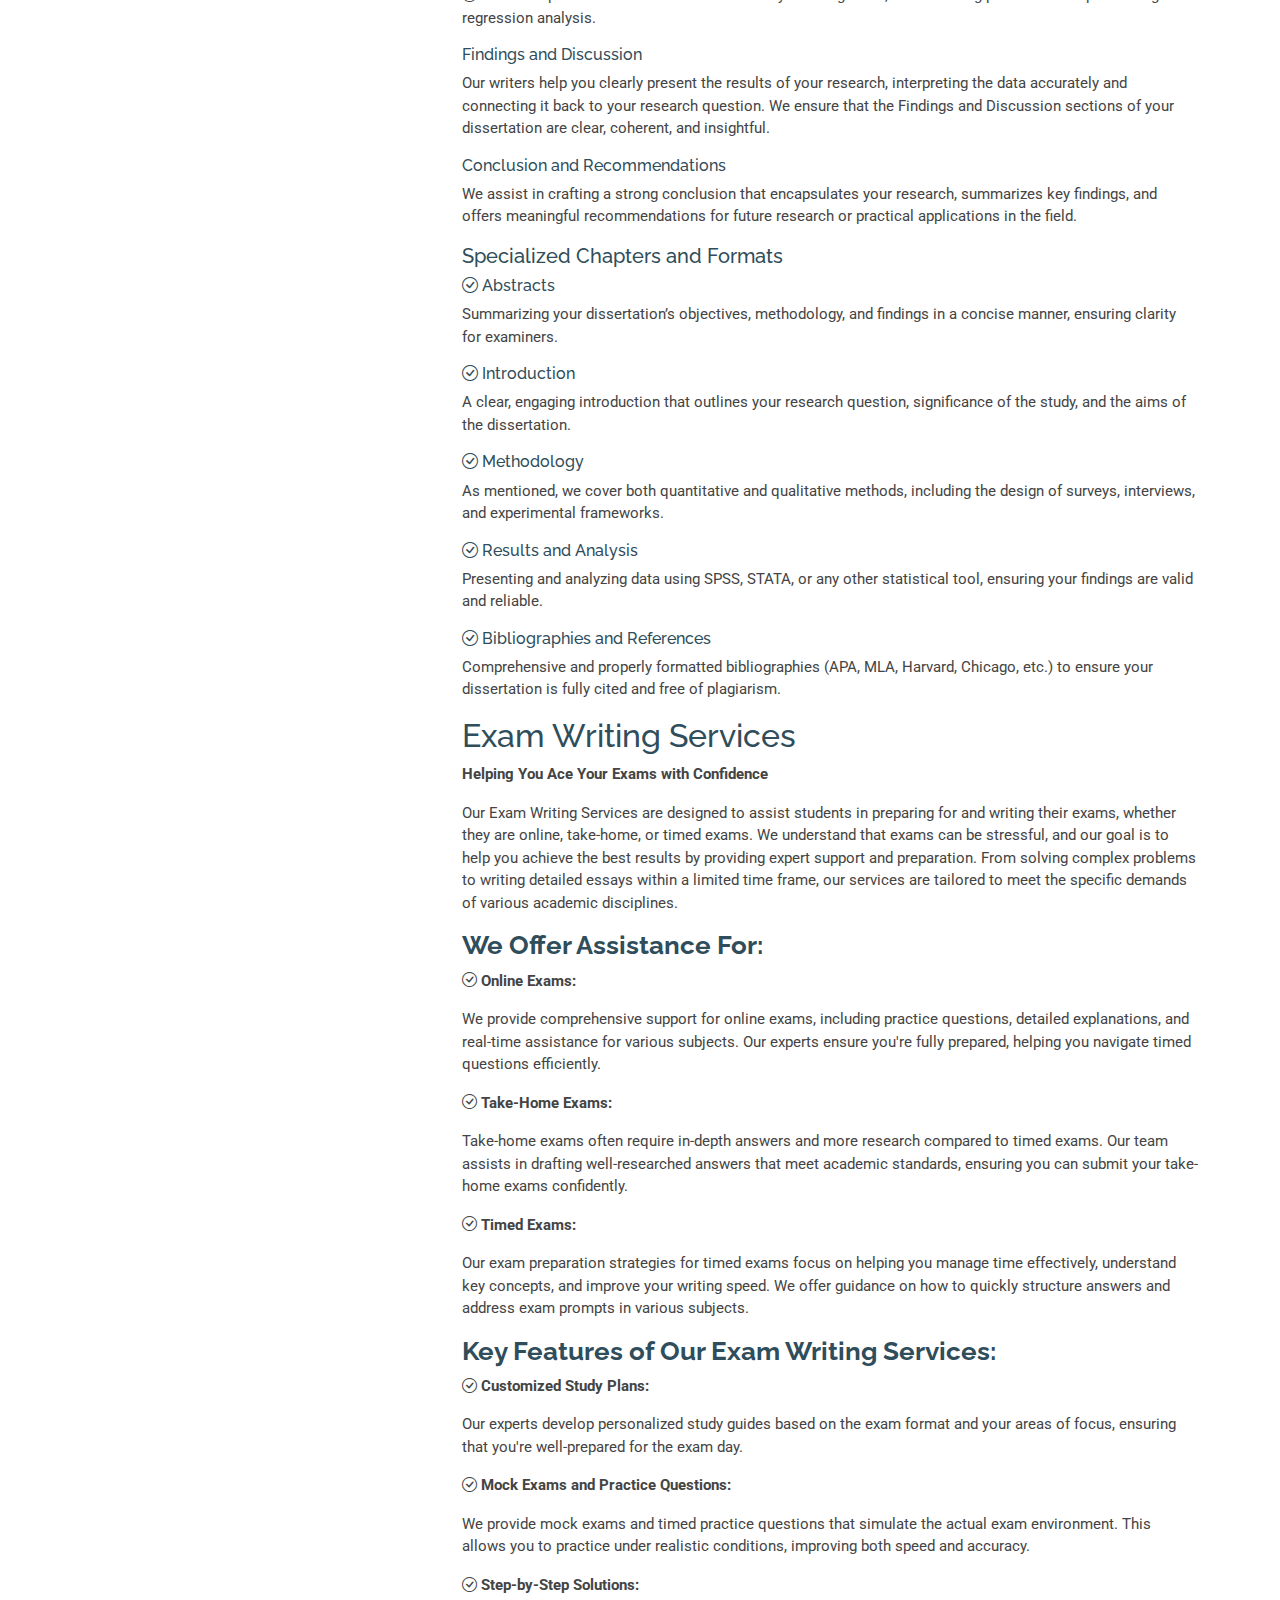
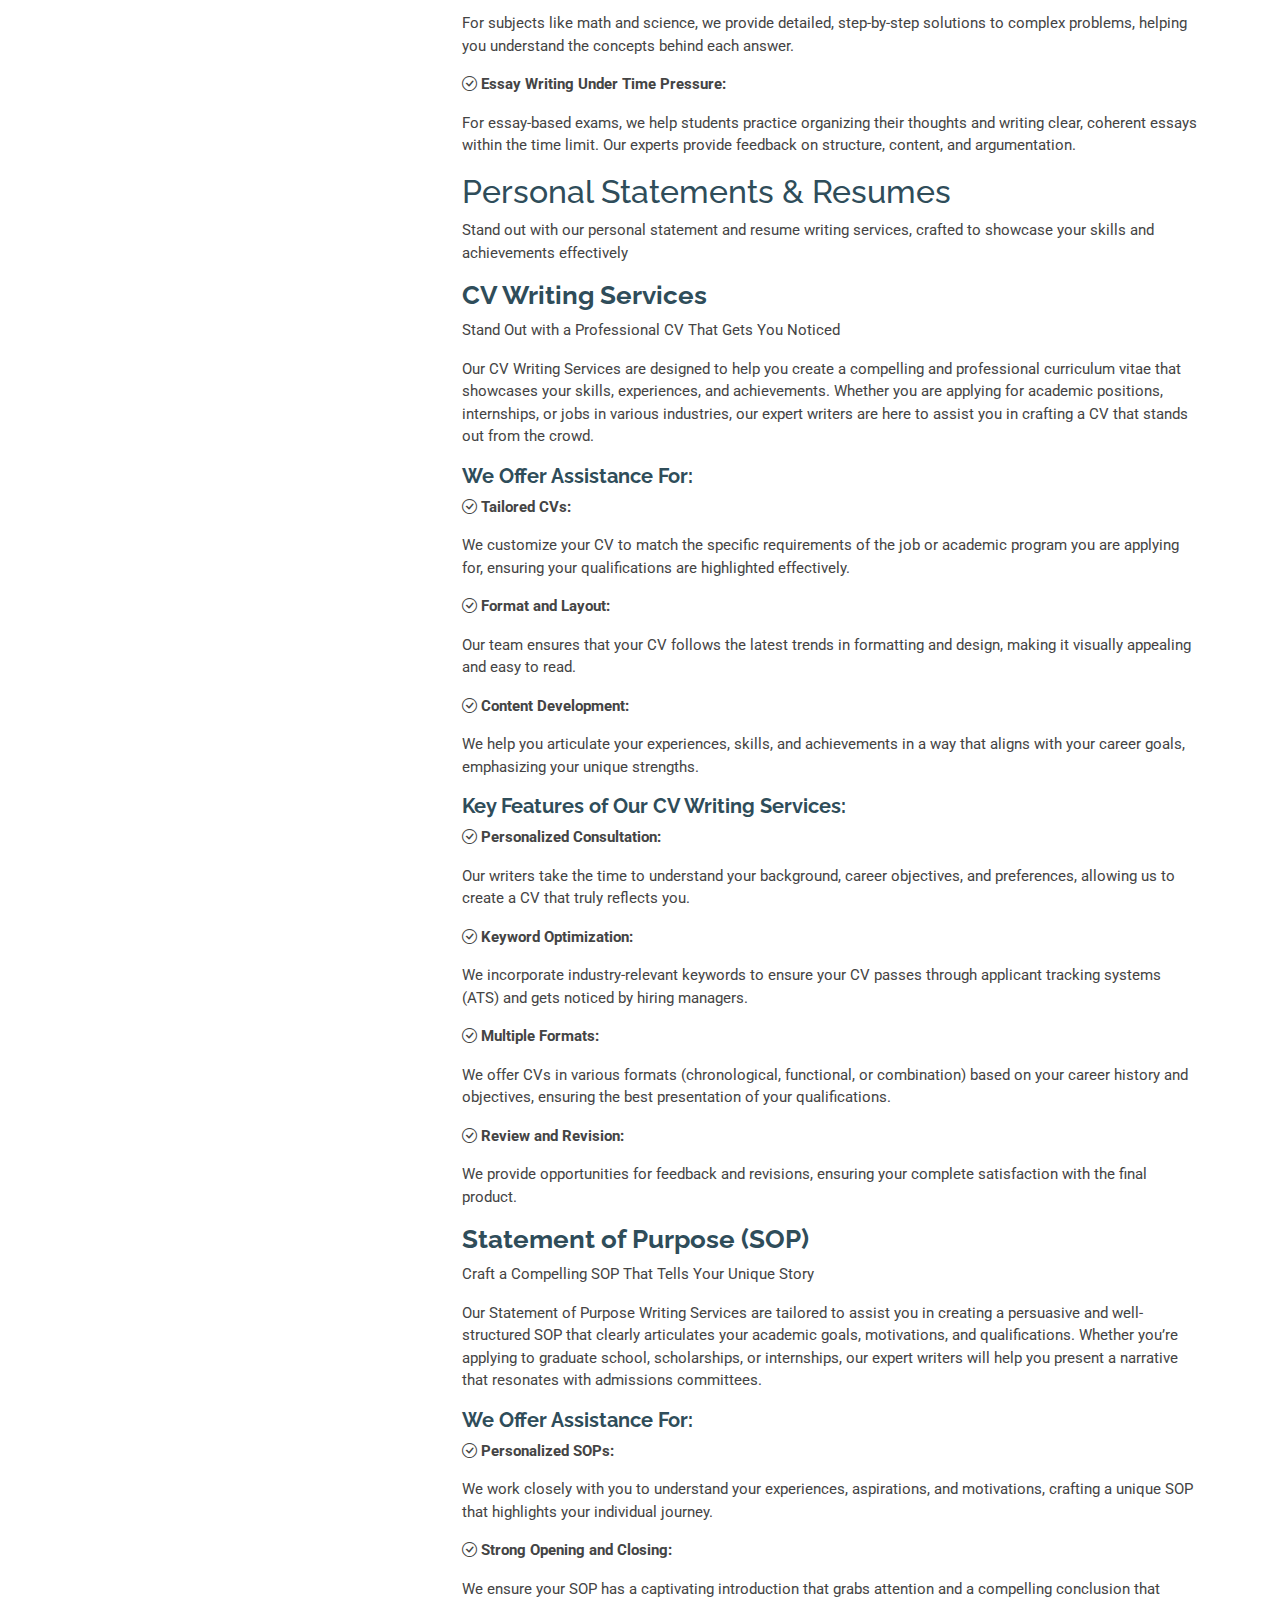
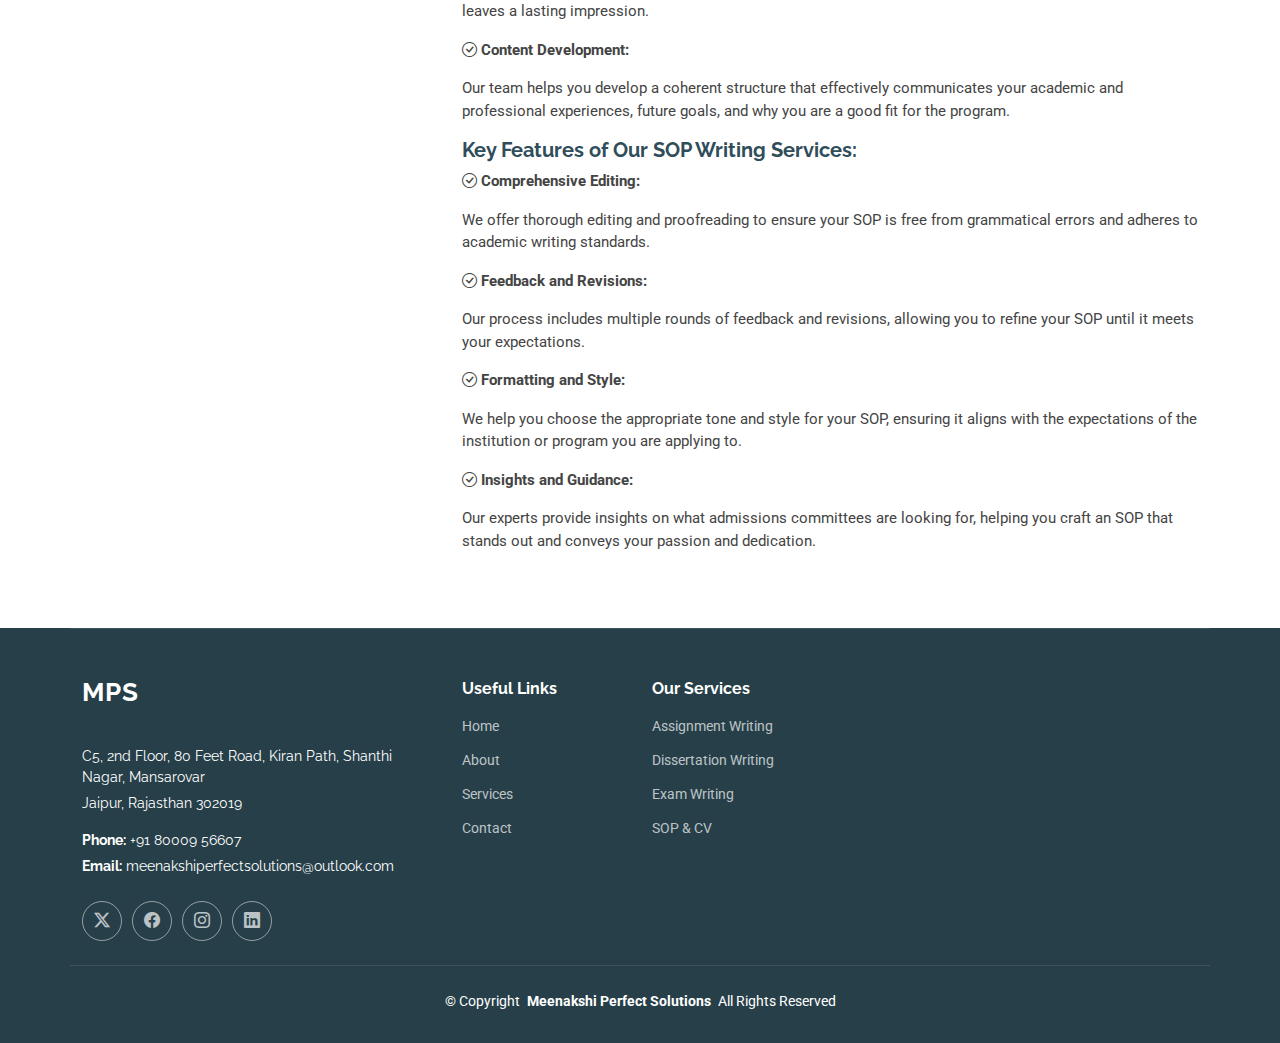
<file: service-details.html>
<!DOCTYPE html>
<html lang="en">

<head>
  <meta charset="utf-8">
  <meta content="width=device-width, initial-scale=1.0" name="viewport">
  <title>Service Details -  Meenakshi Perfect Solutions</title>
  <meta name="description" content="">
  <meta name="keywords" content="">

  <!-- Favicons -->
  <link href="assets/img/favicon.png" rel="icon">
  <link href="assets/img/apple-touch-icon.png" rel="apple-touch-icon">

  <!-- Fonts -->
  <link href="https://fonts.googleapis.com" rel="preconnect">
  <link href="https://fonts.gstatic.com" rel="preconnect" crossorigin>
  <link href="https://fonts.googleapis.com/css2?family=Roboto:ital,wght@0,100;0,300;0,400;0,500;0,700;0,900;1,100;1,300;1,400;1,500;1,700;1,900&family=Poppins:ital,wght@0,100;0,200;0,300;0,400;0,500;0,600;0,700;0,800;0,900;1,100;1,200;1,300;1,400;1,500;1,600;1,700;1,800;1,900&family=Raleway:ital,wght@0,100;0,200;0,300;0,400;0,500;0,600;0,700;0,800;0,900;1,100;1,200;1,300;1,400;1,500;1,600;1,700;1,800;1,900&display=swap" rel="stylesheet">

  <!-- Vendor CSS Files -->
  <link href="assets/vendor/bootstrap/css/bootstrap.min.css" rel="stylesheet">
  <link href="assets/vendor/bootstrap-icons/bootstrap-icons.css" rel="stylesheet">
  <link href="assets/vendor/aos/aos.css" rel="stylesheet">
  <link href="assets/vendor/glightbox/css/glightbox.min.css" rel="stylesheet">
  <link href="assets/vendor/swiper/swiper-bundle.min.css" rel="stylesheet">

  <!-- Main CSS File -->
  <link href="assets/css/main.css" rel="stylesheet">

  <!-- =======================================================
  * Template Name: Squadfree
  * Template URL: https://bootstrapmade.com/squadfree-free-bootstrap-template-creative/
  * Updated: Aug 07 2024 with Bootstrap v5.3.3
  * Author: BootstrapMade.com
  * License: https://bootstrapmade.com/license/
  ======================================================== -->
</head>

<body class="service-details-page">

  <header id="header" class="header d-flex align-items-center fixed-top">
    <div class="container-fluid container-xl position-relative d-flex align-items-center justify-content-between">

      <a href="index.html" class="logo d-flex align-items-center">
        <!-- Uncomment the line below if you also wish to use an image logo -->
        <!-- <img src="assets/img/logo.png" alt=""> -->
        <h1 class="sitename">MPS</h1>
      </a>

      <nav id="navmenu" class="navmenu">
        <ul>
          <li><a href="index.html#hero">Home</a></li>
          <li><a href="index.html#about">About</a></li>
          <li><a href="index.html#services">Services</a></li>
          <li><a href="index.html#testimonials">Testimonials</a></li>
          <li><a href="index.html#pricing">Pricing</a></li>
          <li><a href="index.html#faq">FAQs</a></li>
          <li><a href="index.html#contact">Contact</a></li>
        </ul>
        <i class="mobile-nav-toggle d-xl-none bi bi-list"></i>
      </nav>

    </div>
  </header>

  <main class="main">

    <!-- Page Title -->
<div class="page-title accent-background">
  <div class="container position-relative">
    <h1>Our Services</h1>
    <p>Explore our range of professional assignment solutions tailored to your needs.</p>
  </div>
</div>

<!-- Service Details Section -->
<section id="service-details" class="service-details section">
  <div class="container">
    <div class="row gy-4">

     <!-- Left side: Service links -->
<div class="col-lg-4" data-aos="fade-up" data-aos-delay="100">
    <div class="services-list">
        <a href="#" class="active" onclick="showService('assignment-writing')">Assignment Writing</a>
        <a href="#" onclick="showService('dissertation-writing')">Dissertation Writing</a>
        <a href="#" onclick="showService('exam-writing')">Exam Writing</a>
        <a href="#" onclick="showService('personal-statements')">Personal Statements & Resumes</a>
    </div>
</div>

      <!-- Right side: Service details -->
<div class="col-lg-8" data-aos="fade-up" data-aos-delay="200">
    <!-- Assignment Writing -->
    <div id="assignment-writing" class="service-section">
  <h2>Assignment Writing Services</h2>

  <p><strong>Comprehensive Academic Support Tailored for You</strong></p>
  <p>We understand the challenges students face in meeting academic deadlines, mastering complex topics, and producing well-researched assignments. Our Assignment Writing Services are designed to provide custom support, tailored to the specific needs of each student across various disciplines. Whether you're in high school, university, or pursuing post-graduate studies, we have you covered.</p>

  <h3>Subjects We Cover</h3>

  <h4><i class="bi bi-check-circle"></i> Business and Management</h4>
  <p>Whether it's marketing strategies, human resource management, or operations, we provide insightful, well-researched assignments that reflect current trends in the business world.</p>

  <h4><i class="bi bi-check-circle"></i> Law</h4>
  <p>Tackling tough case studies, legal frameworks, and jurisdictional comparisons can be tricky. Our law experts craft assignments that cover civil, criminal, international, and corporate law topics.</p>

  <h4><i class="bi bi-check-circle"></i> Engineering</h4>
  <p>From electrical to mechanical and software engineering, our experts help break down complex engineering problems, providing clear and concise solutions.</p>

  <h4><i class="bi bi-check-circle"></i> Nursing and Healthcare</h4>
  <p>With growing complexity in healthcare systems, our assignments include evidence-based practices, patient case studies, and public health strategies.</p>

  <h4><i class="bi bi-check-circle"></i> Computer Science and IT</h4>
  <p>Whether it's coding projects, AI topics, or networking assignments, we offer well-rounded support for all your tech-related academic needs.</p>

  <h4><i class="bi bi-check-circle"></i> Psychology</h4>
  <p>Our psychology assignments cover behavioral studies, cognitive theory, case analysis, and more. We ensure your work is in line with the latest psychological research.</p>

  <h4><i class="bi bi-check-circle"></i> Finance and Accounting</h4>
  <p>We provide assignments on financial modeling, taxation, auditing, and investment strategies, ensuring that calculations and analyses are accurate and professional.</p>

  <h4><i class="bi bi-check-circle"></i> Humanities and Social Sciences</h4>
  <p>Covering topics like history, sociology, anthropology, and literature, our experts provide insightful essays, reports, and research papers that reflect critical thinking and analysis.</p>

  <h3>Types of Assignment Formats We Offer</h3>

  <h4><i class="bi bi-check-circle"></i> Essays</h4>
  <p>Structured, well-researched, and properly referenced essays tailored to the assignment prompt and guidelines.</p>

  <h4><i class="bi bi-check-circle"></i> Case Studies</h4>
  <p>Comprehensive analysis and exploration of real-world examples, crafted with precision and supported by academic literature.</p>

  <h4><i class="bi bi-check-circle"></i> Research Papers</h4>
  <p>In-depth research papers that cover all the necessary sections: abstract, literature review, methodology, and conclusions.</p>

  <h4><i class="bi bi-check-circle"></i> Reports</h4>
  <p>Structured reports including lab reports, business reports, and scientific reports, formatted to meet academic standards.</p>

  <h4><i class="bi bi-check-circle"></i> Presentations</h4>
  <p>Custom PowerPoint presentations with speaker notes, ideal for academic assessments or group projects.</p>

  <h4><i class="bi bi-check-circle"></i> Annotated Bibliographies</h4>
  <p>Full references with brief summaries and critiques of the sources, demonstrating your research process.</p>

  <h4><i class="bi bi-check-circle"></i> Reflective Journals</h4>
  <p>Personalized reflective journals to document learning experiences and insights gained during the course.</p>

  <h4><i class="bi bi-check-circle"></i> Literature Reviews</h4>
  <p>Summaries and evaluations of existing research, synthesizing the key themes, methodologies, and findings.</p>
</div>

        
<!-- Dissertation Writing -->
<div id="dissertation-writing" class="service-section">
  <h2>Dissertation Writing Services</h2>
  <p><strong>Your Comprehensive Solution for Dissertation and Thesis Support</strong></p>
  <p>At our Dissertation Writing Services, we specialize in providing personalized and professional assistance at every stage of your academic research journey. Whether you're working on a dissertation, thesis, or research proposal, our expert writers and researchers are here to help you craft a top-tier document that meets your university's rigorous academic standards.</p>

  <h4>Dissertation Proposals</h4>
  <p>Struggling to define your research question? We assist with creating a well-structured, persuasive proposal that outlines your research objectives, theoretical framework, and methodology, laying a solid foundation for your dissertation.</p>

  <h4>Thesis Writing</h4>
  <p>Our team provides comprehensive thesis writing services, from introduction to conclusion. We help students across a variety of disciplines create well-researched, properly structured theses that meet academic standards.</p>

  <h5>Key Components of Our Dissertation and Thesis Services</h5>

  <h6>Literature Reviews</h6>
  <p>An extensive literature review is essential to contextualizing your research within the academic field. We provide thorough reviews of existing studies, identifying research gaps, and discussing theoretical frameworks that support your work. Our services include:</p>
  <p><i class="bi bi-check-circle"></i> Critical analysis of current literature</p>
  <p><i class="bi bi-check-circle"></i> Synthesis of theoretical concepts</p>
  <p><i class="bi bi-check-circle"></i> Evaluation of previous research methods and results</p>

  <h6>Research Methodology</h6>
  <p>Whether you need a qualitative, quantitative, or mixed-methods approach, we develop clear, robust methodologies tailored to your research question. Our methodology services include:</p>
  <p><i class="bi bi-check-circle"></i> <strong>Qualitative Analysis:</strong> Expert guidance in interviews, focus groups, and thematic analysis to explore underlying motives, beliefs, and experiences.</p>
  <p><i class="bi bi-check-circle"></i> <strong>Quantitative Analysis:</strong> Assistance with designing surveys, experiments, and statistical tests to gather data and test hypotheses.</p>
  <p><i class="bi bi-check-circle"></i> <strong>Mixed-Methods:</strong> Combining both qualitative and quantitative approaches to provide a holistic view of your research problem.</p>

  <h6>Data Collection and Analysis</h6>
  <p>We provide expert support in collecting and analyzing your data using cutting-edge tools and software:</p>
  <p><i class="bi bi-check-circle"></i> <strong>SPSS:</strong> Statistical analysis using SPSS for data manipulation, descriptive statistics, inferential tests, and more.</p>
  <p><i class="bi bi-check-circle"></i> <strong>NVivo:</strong> Assistance in organizing and analyzing qualitative data using NVivo for coding interviews, thematic analysis, and drawing meaningful insights.</p>
  <p><i class="bi bi-check-circle"></i> <strong>Excel:</strong> Help with basic to advanced data analysis using Excel, from creating pivot tables to performing regression analysis.</p>

  <h6>Findings and Discussion</h6>
  <p>Our writers help you clearly present the results of your research, interpreting the data accurately and connecting it back to your research question. We ensure that the Findings and Discussion sections of your dissertation are clear, coherent, and insightful.</p>

  <h6>Conclusion and Recommendations</h6>
  <p>We assist in crafting a strong conclusion that encapsulates your research, summarizes key findings, and offers meaningful recommendations for future research or practical applications in the field.</p>

  <h5>Specialized Chapters and Formats</h5>

  <h6><i class="bi bi-check-circle"></i> Abstracts</h6>
  <p>Summarizing your dissertation’s objectives, methodology, and findings in a concise manner, ensuring clarity for examiners.</p>

  <h6><i class="bi bi-check-circle"></i> Introduction</h6>
  <p>A clear, engaging introduction that outlines your research question, significance of the study, and the aims of the dissertation.</p>

  <h6><i class="bi bi-check-circle"></i> Methodology</h6>
  <p>As mentioned, we cover both quantitative and qualitative methods, including the design of surveys, interviews, and experimental frameworks.</p>

  <h6><i class="bi bi-check-circle"></i> Results and Analysis</h6>
  <p>Presenting and analyzing data using SPSS, STATA, or any other statistical tool, ensuring your findings are valid and reliable.</p>

  <h6><i class="bi bi-check-circle"></i> Bibliographies and References</h6>
  <p>Comprehensive and properly formatted bibliographies (APA, MLA, Harvard, Chicago, etc.) to ensure your dissertation is fully cited and free of plagiarism.</p>
</div>

<!-- Exam Writing -->
<div id="exam-writing" class="service-section">
  <h2>Exam Writing Services</h2>
  
  <p><strong>Helping You Ace Your Exams with Confidence</strong></p>
  <p>Our Exam Writing Services are designed to assist students in preparing for and writing their exams, whether they are online, take-home, or timed exams. We understand that exams can be stressful, and our goal is to help you achieve the best results by providing expert support and preparation. From solving complex problems to writing detailed essays within a limited time frame, our services are tailored to meet the specific demands of various academic disciplines.</p>

  <h3>We Offer Assistance For:</h3>
  
  <p><i class="bi bi-check-circle"></i> <strong>Online Exams:</strong></p>
  <p>We provide comprehensive support for online exams, including practice questions, detailed explanations, and real-time assistance for various subjects. Our experts ensure you're fully prepared, helping you navigate timed questions efficiently.</p>
  
  <p><i class="bi bi-check-circle"></i> <strong>Take-Home Exams:</strong></p>
  <p>Take-home exams often require in-depth answers and more research compared to timed exams. Our team assists in drafting well-researched answers that meet academic standards, ensuring you can submit your take-home exams confidently.</p>
  
  <p><i class="bi bi-check-circle"></i> <strong>Timed Exams:</strong></p>
  <p>Our exam preparation strategies for timed exams focus on helping you manage time effectively, understand key concepts, and improve your writing speed. We offer guidance on how to quickly structure answers and address exam prompts in various subjects.</p>

  <h3>Key Features of Our Exam Writing Services:</h3>
  
  <p><i class="bi bi-check-circle"></i> <strong>Customized Study Plans:</strong></p>
  <p>Our experts develop personalized study guides based on the exam format and your areas of focus, ensuring that you're well-prepared for the exam day.</p>
  
  <p><i class="bi bi-check-circle"></i> <strong>Mock Exams and Practice Questions:</strong></p>
  <p>We provide mock exams and timed practice questions that simulate the actual exam environment. This allows you to practice under realistic conditions, improving both speed and accuracy.</p>
  
  <p><i class="bi bi-check-circle"></i> <strong>Step-by-Step Solutions:</strong></p>
  <p>For subjects like math and science, we provide detailed, step-by-step solutions to complex problems, helping you understand the concepts behind each answer.</p>
  
  <p><i class="bi bi-check-circle"></i> <strong>Essay Writing Under Time Pressure:</strong></p>
  <p>For essay-based exams, we help students practice organizing their thoughts and writing clear, coherent essays within the time limit. Our experts provide feedback on structure, content, and argumentation.</p>
</div>

 <!-- Personal Statements & Resumes -->       
<div id="personal-statements" class="service-section">
    <h2>Personal Statements & Resumes</h2>
     <p>Stand out with our personal statement and resume writing services, crafted to showcase your skills and achievements effectively</p>
     
    <h3>CV Writing Services</h3>
    <p>Stand Out with a Professional CV That Gets You Noticed</p>
    <p>Our CV Writing Services are designed to help you create a compelling and professional curriculum vitae that showcases your skills, experiences, and achievements. Whether you are applying for academic positions, internships, or jobs in various industries, our expert writers are here to assist you in crafting a CV that stands out from the crowd.</p>

    <h4>We Offer Assistance For:</h4>
    <p><i class="bi bi-check-circle"></i> <strong>Tailored CVs:</strong></p> 
     <p>We customize your CV to match the specific requirements of the job or academic program you are applying for, ensuring your qualifications are highlighted effectively.</p>
    <p><i class="bi bi-check-circle"></i> <strong>Format and Layout:</strong></p>
      <p>Our team ensures that your CV follows the latest trends in formatting and design, making it visually appealing and easy to read.</p>
    <p><i class="bi bi-check-circle"></i> <strong>Content Development:</strong></p> 
      <p>We help you articulate your experiences, skills, and achievements in a way that aligns with your career goals, emphasizing your unique strengths.</p>

    <h4>Key Features of Our CV Writing Services:</h4>
    <p><i class="bi bi-check-circle"></i> <strong>Personalized Consultation:</strong></p> 
     <p>Our writers take the time to understand your background, career objectives, and preferences, allowing us to create a CV that truly reflects you.</p>
    <p><i class="bi bi-check-circle"></i> <strong>Keyword Optimization:</strong></p> 
     <p>We incorporate industry-relevant keywords to ensure your CV passes through applicant tracking systems (ATS) and gets noticed by hiring managers.</p>
    <p><i class="bi bi-check-circle"></i> <strong>Multiple Formats:</strong></p> 
     <p>We offer CVs in various formats (chronological, functional, or combination) based on your career history and objectives, ensuring the best presentation of your qualifications.</p>
    <p><i class="bi bi-check-circle"></i> <strong>Review and Revision:</strong></p> 
     <p>We provide opportunities for feedback and revisions, ensuring your complete satisfaction with the final product.</p>

    <h3>Statement of Purpose (SOP)</h3>
    <p>Craft a Compelling SOP That Tells Your Unique Story</p>
    <p>Our Statement of Purpose Writing Services are tailored to assist you in creating a persuasive and well-structured SOP that clearly articulates your academic goals, motivations, and qualifications. Whether you’re applying to graduate school, scholarships, or internships, our expert writers will help you present a narrative that resonates with admissions committees.</p>

    <h4>We Offer Assistance For:</h4>
    <p><i class="bi bi-check-circle"></i> <strong>Personalized SOPs:</strong></p> 
     <p>We work closely with you to understand your experiences, aspirations, and motivations, crafting a unique SOP that highlights your individual journey.</p>
    <p><i class="bi bi-check-circle"></i> <strong>Strong Opening and Closing:</strong></p> 
     <p>We ensure your SOP has a captivating introduction that grabs attention and a compelling conclusion that leaves a lasting impression.</p>
    <p><i class="bi bi-check-circle"></i> <strong>Content Development:</strong></p> 
     <p>Our team helps you develop a coherent structure that effectively communicates your academic and professional experiences, future goals, and why you are a good fit for the program.</p>

    <h4>Key Features of Our SOP Writing Services:</h4>
    <p><i class="bi bi-check-circle"></i> <strong>Comprehensive Editing:</strong> </p>
     <p>We offer thorough editing and proofreading to ensure your SOP is free from grammatical errors and adheres to academic writing standards.</p>
    <p><i class="bi bi-check-circle"></i> <strong>Feedback and Revisions:</strong> </p> 
      <p>Our process includes multiple rounds of feedback and revisions, allowing you to refine your SOP until it meets your expectations.</p>
    <p><i class="bi bi-check-circle"></i> <strong>Formatting and Style:</strong> </p>
      <p>We help you choose the appropriate tone and style for your SOP, ensuring it aligns with the expectations of the institution or program you are applying to.</p>
    <p><i class="bi bi-check-circle"></i> <strong>Insights and Guidance:</strong> </p> 
     <p>Our experts provide insights on what admissions committees are looking for, helping you craft an SOP that stands out and conveys your passion and dedication.</p>
</div>

       
</section>

<!-- /Service Details Section -->

  </main>

  <footer id="footer" class="footer dark-background">

    <div class="container footer-top">
      <div class="row gy-4">
        <div class="col-lg-4 col-md-6 footer-about">
          <a href="index.html" class="logo d-flex align-items-center">
            <span class="sitename">MPS</span>
          </a>
          <div class="footer-contact pt-3">
            <p>C5, 2nd Floor, 80 Feet Road, Kiran Path, Shanthi Nagar, Mansarovar</p>
            <p>Jaipur, Rajasthan 302019</p>
            <p class="mt-3"><strong>Phone:</strong> <span>+91 80009 56607</span></p>
            <p><strong>Email:</strong> <span>meenakshiperfectsolutions@outlook.com</span></p>
          </div>
          <div class="social-links d-flex mt-4">
            <a href=""><i class="bi bi-twitter-x"></i></a>
            <a href=""><i class="bi bi-facebook"></i></a>
            <a href=""><i class="bi bi-instagram"></i></a>
            <a href=""><i class="bi bi-linkedin"></i></a>
          </div>
        </div>

        <div class="col-lg-2 col-md-3 footer-links">
          <h4>Useful Links</h4>
          <ul>
      <li><a href="index.html#hero">Home</a></li>
      <li><a href="index.html#about">About</a></li>
      <li><a href="index.html#services">Services</a></li>
      <li><a href="index.html#contact">Contact</a></li>
          </ul>
        </div>

        <div class="col-lg-2 col-md-3 footer-links">
          <h4>Our Services</h4>
          <ul>
            
            <li><a href="#assignment-writing">Assignment Writing</a></li>
            <li><a href="#dissertation-writing">Dissertation Writing</a></li>
            <li><a href="#exam-writing">Exam Writing</a></li>
            <li><a href="#personal-statements">SOP & CV</a></li>
          </ul>
        </div>

        
      </div>
    </div>

    <div class="container copyright text-center mt-4">
      <p>© <span>Copyright</span> <strong class="px-1 sitename">Meenakshi Perfect Solutions</strong> <span>All Rights Reserved</span></p>
      <div class="credits">
        <!-- All the links in the footer should remain intact. -->
        <!-- You can delete the links only if you've purchased the pro version. -->
        <!-- Licensing information: https://bootstrapmade.com/license/ -->
        <!-- Purchase the pro version with working PHP/AJAX contact form: [buy-url] -->
      </div>
    </div>

  </footer>

  <!-- Scroll Top -->
  <a href="#" id="scroll-top" class="scroll-top d-flex align-items-center justify-content-center"><i class="bi bi-arrow-up-short"></i></a>

  <!-- Preloader -->
  <div id="preloader"></div>

  <!-- Vendor JS Files -->
  <script src="assets/vendor/bootstrap/js/bootstrap.bundle.min.js"></script>
  <script src="assets/vendor/php-email-form/validate.js"></script>
  <script src="assets/vendor/aos/aos.js"></script>
  <script src="assets/vendor/purecounter/purecounter_vanilla.js"></script>
  <script src="assets/vendor/glightbox/js/glightbox.min.js"></script>
  <script src="assets/vendor/imagesloaded/imagesloaded.pkgd.min.js"></script>
  <script src="assets/vendor/isotope-layout/isotope.pkgd.min.js"></script>
  <script src="assets/vendor/swiper/swiper-bundle.min.js"></script>

  <!-- Main JS File -->
  <script src="assets/js/main.js"></script>
<!-- Other HTML code -->

<!-- Add this JavaScript before the closing body tag -->
<script>
    function showService(serviceId) {
        // Hide all service sections
        const sections = document.querySelectorAll('.service-section');
        sections.forEach((section) => {
            section.style.display = 'none';
        });

        // Show the selected service section
        const activeSection = document.getElementById(serviceId);
        if (activeSection) {
            activeSection.style.display = 'block';
        }

        // Remove active class from all links
        const links = document.querySelectorAll('.services-list a');
        links.forEach((link) => {
            link.classList.remove('active');
        });

        // Add active class to the clicked link
        const clickedLink = document.querySelector(`.services-list a[onclick="showService('${serviceId}')"]`);
        if (clickedLink) {
            clickedLink.classList.add('active');
        }
    }
</script>


</body>
</html>
</file>
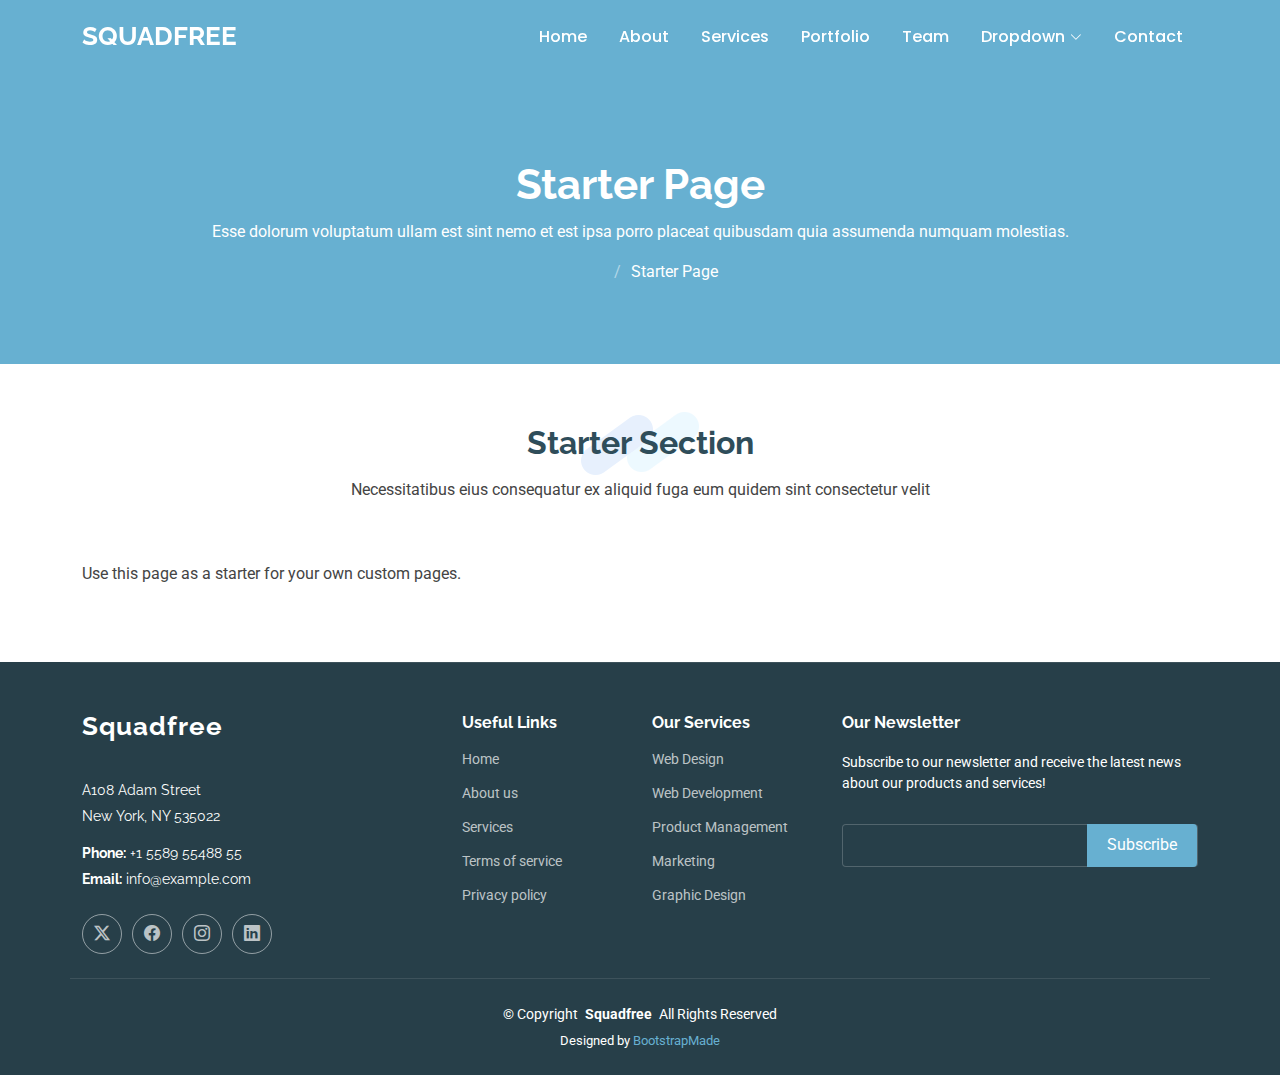
<file: starter-page.html>
<!DOCTYPE html>
<html lang="en">

<head>
  <meta charset="utf-8">
  <meta content="width=device-width, initial-scale=1.0" name="viewport">
  <title>Starter Page - Squadfree Bootstrap Template</title>
  <meta name="description" content="">
  <meta name="keywords" content="">

  <!-- Favicons -->
  <link href="assets/img/favicon.png" rel="icon">
  <link href="assets/img/apple-touch-icon.png" rel="apple-touch-icon">

  <!-- Fonts -->
  <link href="https://fonts.googleapis.com" rel="preconnect">
  <link href="https://fonts.gstatic.com" rel="preconnect" crossorigin>
  <link href="https://fonts.googleapis.com/css2?family=Roboto:ital,wght@0,100;0,300;0,400;0,500;0,700;0,900;1,100;1,300;1,400;1,500;1,700;1,900&family=Poppins:ital,wght@0,100;0,200;0,300;0,400;0,500;0,600;0,700;0,800;0,900;1,100;1,200;1,300;1,400;1,500;1,600;1,700;1,800;1,900&family=Raleway:ital,wght@0,100;0,200;0,300;0,400;0,500;0,600;0,700;0,800;0,900;1,100;1,200;1,300;1,400;1,500;1,600;1,700;1,800;1,900&display=swap" rel="stylesheet">

  <!-- Vendor CSS Files -->
  <link href="assets/vendor/bootstrap/css/bootstrap.min.css" rel="stylesheet">
  <link href="assets/vendor/bootstrap-icons/bootstrap-icons.css" rel="stylesheet">
  <link href="assets/vendor/aos/aos.css" rel="stylesheet">
  <link href="assets/vendor/glightbox/css/glightbox.min.css" rel="stylesheet">
  <link href="assets/vendor/swiper/swiper-bundle.min.css" rel="stylesheet">

  <!-- Main CSS File -->
  <link href="assets/css/main.css" rel="stylesheet">

  <!-- =======================================================
  * Template Name: Squadfree
  * Template URL: https://bootstrapmade.com/squadfree-free-bootstrap-template-creative/
  * Updated: Aug 07 2024 with Bootstrap v5.3.3
  * Author: BootstrapMade.com
  * License: https://bootstrapmade.com/license/
  ======================================================== -->
</head>

<body class="starter-page-page">

  <header id="header" class="header d-flex align-items-center fixed-top">
    <div class="container-fluid container-xl position-relative d-flex align-items-center justify-content-between">

      <a href="index.html" class="logo d-flex align-items-center">
        <!-- Uncomment the line below if you also wish to use an image logo -->
        <!-- <img src="assets/img/logo.png" alt=""> -->
        <h1 class="sitename">Squadfree</h1>
      </a>

      <nav id="navmenu" class="navmenu">
        <ul>
          <li><a href="#hero">Home</a></li>
          <li><a href="#about">About</a></li>
          <li><a href="#services">Services</a></li>
          <li><a href="#portfolio">Portfolio</a></li>
          <li><a href="#team">Team</a></li>
          <li class="dropdown"><a href="#"><span>Dropdown</span> <i class="bi bi-chevron-down toggle-dropdown"></i></a>
            <ul>
              <li><a href="#">Dropdown 1</a></li>
              <li class="dropdown"><a href="#"><span>Deep Dropdown</span> <i class="bi bi-chevron-down toggle-dropdown"></i></a>
                <ul>
                  <li><a href="#">Deep Dropdown 1</a></li>
                  <li><a href="#">Deep Dropdown 2</a></li>
                  <li><a href="#">Deep Dropdown 3</a></li>
                  <li><a href="#">Deep Dropdown 4</a></li>
                  <li><a href="#">Deep Dropdown 5</a></li>
                </ul>
              </li>
              <li><a href="#">Dropdown 2</a></li>
              <li><a href="#">Dropdown 3</a></li>
              <li><a href="#">Dropdown 4</a></li>
            </ul>
          </li>
          <li><a href="#contact">Contact</a></li>
        </ul>
        <i class="mobile-nav-toggle d-xl-none bi bi-list"></i>
      </nav>

    </div>
  </header>

  <main class="main">

    <!-- Page Title -->
    <div class="page-title accent-background">
      <div class="container position-relative">
        <h1>Starter Page</h1>
        <p>Esse dolorum voluptatum ullam est sint nemo et est ipsa porro placeat quibusdam quia assumenda numquam molestias.</p>
        <nav class="breadcrumbs">
          <ol>
            <li><a href="index.html">Home</a></li>
            <li class="current">Starter Page</li>
          </ol>
        </nav>
      </div>
    </div><!-- End Page Title -->

    <!-- Starter Section Section -->
    <section id="starter-section" class="starter-section section">

      <!-- Section Title -->
      <div class="container section-title" data-aos="fade-up">
        <h2>Starter Section</h2>
        <p>Necessitatibus eius consequatur ex aliquid fuga eum quidem sint consectetur velit</p>
      </div><!-- End Section Title -->

      <div class="container" data-aos="fade-up">
        <p>Use this page as a starter for your own custom pages.</p>
      </div>

    </section><!-- /Starter Section Section -->

  </main>

  <footer id="footer" class="footer dark-background">

    <div class="container footer-top">
      <div class="row gy-4">
        <div class="col-lg-4 col-md-6 footer-about">
          <a href="index.html" class="logo d-flex align-items-center">
            <span class="sitename">Squadfree</span>
          </a>
          <div class="footer-contact pt-3">
            <p>A108 Adam Street</p>
            <p>New York, NY 535022</p>
            <p class="mt-3"><strong>Phone:</strong> <span>+1 5589 55488 55</span></p>
            <p><strong>Email:</strong> <span>info@example.com</span></p>
          </div>
          <div class="social-links d-flex mt-4">
            <a href=""><i class="bi bi-twitter-x"></i></a>
            <a href=""><i class="bi bi-facebook"></i></a>
            <a href=""><i class="bi bi-instagram"></i></a>
            <a href=""><i class="bi bi-linkedin"></i></a>
          </div>
        </div>

        <div class="col-lg-2 col-md-3 footer-links">
          <h4>Useful Links</h4>
          <ul>
            <li><a href="#">Home</a></li>
            <li><a href="#">About us</a></li>
            <li><a href="#">Services</a></li>
            <li><a href="#">Terms of service</a></li>
            <li><a href="#">Privacy policy</a></li>
          </ul>
        </div>

        <div class="col-lg-2 col-md-3 footer-links">
          <h4>Our Services</h4>
          <ul>
            <li><a href="#">Web Design</a></li>
            <li><a href="#">Web Development</a></li>
            <li><a href="#">Product Management</a></li>
            <li><a href="#">Marketing</a></li>
            <li><a href="#">Graphic Design</a></li>
          </ul>
        </div>

        <div class="col-lg-4 col-md-12 footer-newsletter">
          <h4>Our Newsletter</h4>
          <p>Subscribe to our newsletter and receive the latest news about our products and services!</p>
          <form action="forms/newsletter.php" method="post" class="php-email-form">
            <div class="newsletter-form"><input type="email" name="email"><input type="submit" value="Subscribe"></div>
            <div class="loading">Loading</div>
            <div class="error-message"></div>
            <div class="sent-message">Your subscription request has been sent. Thank you!</div>
          </form>
        </div>

      </div>
    </div>

    <div class="container copyright text-center mt-4">
      <p>© <span>Copyright</span> <strong class="px-1 sitename">Squadfree</strong> <span>All Rights Reserved</span></p>
      <div class="credits">
        <!-- All the links in the footer should remain intact. -->
        <!-- You can delete the links only if you've purchased the pro version. -->
        <!-- Licensing information: https://bootstrapmade.com/license/ -->
        <!-- Purchase the pro version with working PHP/AJAX contact form: [buy-url] -->
        Designed by <a href="https://bootstrapmade.com/">BootstrapMade</a>
      </div>
    </div>

  </footer>

  <!-- Scroll Top -->
  <a href="#" id="scroll-top" class="scroll-top d-flex align-items-center justify-content-center"><i class="bi bi-arrow-up-short"></i></a>

  <!-- Preloader -->
  <div id="preloader"></div>

  <!-- Vendor JS Files -->
  <script src="assets/vendor/bootstrap/js/bootstrap.bundle.min.js"></script>
  <script src="assets/vendor/php-email-form/validate.js"></script>
  <script src="assets/vendor/aos/aos.js"></script>
  <script src="assets/vendor/purecounter/purecounter_vanilla.js"></script>
  <script src="assets/vendor/glightbox/js/glightbox.min.js"></script>
  <script src="assets/vendor/imagesloaded/imagesloaded.pkgd.min.js"></script>
  <script src="assets/vendor/isotope-layout/isotope.pkgd.min.js"></script>
  <script src="assets/vendor/swiper/swiper-bundle.min.js"></script>

  <!-- Main JS File -->
  <script src="assets/js/main.js"></script>

</body>

</html>
</file>
<file: assets/css/main.css>
/**
* Template Name: Squadfree
* Template URL: https://bootstrapmade.com/squadfree-free-bootstrap-template-creative/
* Updated: Aug 07 2024 with Bootstrap v5.3.3
* Author: BootstrapMade.com
* License: https://bootstrapmade.com/license/
*/

/*--------------------------------------------------------------
# Font & Color Variables
# Help: https://bootstrapmade.com/color-system/
--------------------------------------------------------------*/
/* Fonts */
:root {
  --default-font: "Roboto",  system-ui, -apple-system, "Segoe UI", Roboto, "Helvetica Neue", Arial, "Noto Sans", "Liberation Sans", sans-serif, "Apple Color Emoji", "Segoe UI Emoji", "Segoe UI Symbol", "Noto Color Emoji";
  --heading-font: "Raleway",  sans-serif;
  --nav-font: "Poppins",  sans-serif;
}

/* Global Colors - The following color variables are used throughout the website. Updating them here will change the color scheme of the entire website */
:root { 
  --background-color: #ffffff; /* Background color for the entire website, including individual sections */
  --default-color: #444444; /* Default color used for the majority of the text content across the entire website */
  --heading-color: #2f4d5a; /* Color for headings, subheadings and title throughout the website */
  --accent-color: #67b0d1; /* Accent color that represents your brand on the website. It's used for buttons, links, and other elements that need to stand out */
  --surface-color: #ffffff; /* The surface color is used as a background of boxed elements within sections, such as cards, icon boxes, or other elements that require a visual separation from the global background. */
  --contrast-color: #ffffff; /* Contrast color for text, ensuring readability against backgrounds of accent, heading, or default colors. */
}

/* Nav Menu Colors - The following color variables are used specifically for the navigation menu. They are separate from the global colors to allow for more customization options */
:root {
  --nav-color: #ffffff;  /* The default color of the main navmenu links */
  --nav-hover-color: #67b0d1; /* Applied to main navmenu links when they are hovered over or active */
  --nav-mobile-background-color: #ffffff; /* Used as the background color for mobile navigation menu */
  --nav-dropdown-background-color: #ffffff; /* Used as the background color for dropdown items that appear when hovering over primary navigation items */
  --nav-dropdown-color: #444444; /* Used for navigation links of the dropdown items in the navigation menu. */
  --nav-dropdown-hover-color: #67b0d1; /* Similar to --nav-hover-color, this color is applied to dropdown navigation links when they are hovered over. */
}

/* Color Presets - These classes override global colors when applied to any section or element, providing reuse of the sam color scheme. */

.light-background {
  --background-color: #f5f9fc;
  --surface-color: #ffffff;
}

.dark-background {
  --background-color: #273f49;
  --default-color: #ffffff;
  --heading-color: #ffffff;
  --surface-color: #395c6a;
  --contrast-color: #ffffff;
}

.accent-background {
  --background-color: #67b0d1;
  --default-color: #ffffff;
  --heading-color: #ffffff;
  --surface-color: #8ec4dd;
}

/* Smooth scroll */
:root {
  scroll-behavior: smooth;
}

/*--------------------------------------------------------------
# General Styling & Shared Classes
--------------------------------------------------------------*/
body {
  color: var(--default-color);
  background-color: var(--background-color);
  font-family: var(--default-font);
}

a {
  color: var(--accent-color);
  text-decoration: none;
  transition: 0.3s;
}

a:hover {
  color: color-mix(in srgb, var(--accent-color), transparent 25%);
  text-decoration: none;
}

h1,
h2,
h3,
h4,
h5,
h6 {
  color: var(--heading-color);
  font-family: var(--heading-font);
}

/* PHP Email Form Messages
------------------------------*/
.php-email-form .error-message {
  display: none;
  background: #df1529;
  color: #ffffff;
  text-align: left;
  padding: 15px;
  margin-bottom: 24px;
  font-weight: 600;
}

.php-email-form .sent-message {
  display: none;
  color: #ffffff;
  background: #059652;
  text-align: center;
  padding: 15px;
  margin-bottom: 24px;
  font-weight: 600;
}

.php-email-form .loading {
  display: none;
  background: var(--surface-color);
  text-align: center;
  padding: 15px;
  margin-bottom: 24px;
}

.php-email-form .loading:before {
  content: "";
  display: inline-block;
  border-radius: 50%;
  width: 24px;
  height: 24px;
  margin: 0 10px -6px 0;
  border: 3px solid var(--accent-color);
  border-top-color: var(--surface-color);
  animation: php-email-form-loading 1s linear infinite;
}

@keyframes php-email-form-loading {
  0% {
    transform: rotate(0deg);
  }

  100% {
    transform: rotate(360deg);
  }
}

/*--------------------------------------------------------------
# Global Header
--------------------------------------------------------------*/
.header {
  --background-color: rgba(255, 255, 255, 0);
  --default-color: #ffffff;
  --heading-color: #ffffff;
  color: var(--default-color);
  background-color: var(--background-color);
  padding: 15px 0;
  transition: all 0.5s;
  z-index: 997;
}

.header .logo {
  line-height: 1;
}

.header .logo img {
  max-height: 120px; /* or remove this line */
  width: auto;
  margin-right: 8px;
}

.header .logo h1 {
  font-size: 26px;
  margin: 0;
  font-weight: 700;
  color: var(--heading-color);
  text-transform: uppercase;
}

.scrolled .header {
  box-shadow: 0px 0 18px rgba(0, 0, 0, 0.1);
}

/* Global Header on Scroll
------------------------------*/
.scrolled .header {
  --background-color: #4b99bb;
}

/*--------------------------------------------------------------
# Navigation Menu
--------------------------------------------------------------*/
/* Desktop Navigation */
@media (min-width: 1200px) {
  .navmenu {
    padding: 0;
  }

  .navmenu ul {
    margin: 0;
    padding: 0;
    display: flex;
    list-style: none;
    align-items: center;
  }

  .navmenu li {
    position: relative;
  }

  .navmenu a,
  .navmenu a:focus {
    color: var(--nav-color);
    padding: 10px 15px;
    margin-left: 2px;
    font-size: 16px;
    font-family: var(--nav-font);
    font-weight: 500;
    display: flex;
    align-items: center;
    justify-content: space-between;
    white-space: nowrap;
    transition: 0.3s;
  }

  .navmenu a i,
  .navmenu a:focus i {
    font-size: 12px;
    line-height: 0;
    margin-left: 5px;
    transition: 0.3s;
  }

  .navmenu li:hover>a,
  .navmenu .active,
  .navmenu .active:focus {
    color: var(--contrast-color);
    background-color: var(--nav-hover-color);
  }

  .navmenu .dropdown ul {
    margin: 0;
    padding: 0;
    background: var(--nav-dropdown-background-color);
    display: block;
    position: absolute;
    visibility: hidden;
    left: 2px;
    top: 130%;
    opacity: 0;
    transition: 0.3s;
    z-index: 99;
    box-shadow: 0px 0px 30px rgba(0, 0, 0, 0.1);
  }

  .navmenu .dropdown ul li {
    min-width: 200px;
  }

  .navmenu .dropdown ul a {
    padding: 10px 20px;
    margin: 0;
    font-size: 15px;
    text-transform: none;
    color: var(--nav-dropdown-color);
  }

  .navmenu .dropdown ul a i {
    font-size: 12px;
  }

  .navmenu .dropdown ul a:hover,
  .navmenu .dropdown ul .active:hover,
  .navmenu .dropdown ul li:hover>a {
    color: var(--contrast-color);
    background-color: var(--nav-hover-color);
  }

  .navmenu .dropdown:hover>ul {
    opacity: 1;
    top: 100%;
    visibility: visible;
  }

  .navmenu .dropdown .dropdown ul {
    top: 0;
    left: -90%;
    visibility: hidden;
  }

  .navmenu .dropdown .dropdown:hover>ul {
    opacity: 1;
    top: 0;
    left: -100%;
    visibility: visible;
  }
}

/* Mobile Navigation */
@media (max-width: 1199px) {
  .mobile-nav-toggle {
    color: var(--nav-color);
    font-size: 28px;
    line-height: 0;
    margin-right: 10px;
    cursor: pointer;
    transition: color 0.3s;
  }

  .navmenu {
    padding: 0;
    z-index: 9997;
  }

  .navmenu ul {
    display: none;
    list-style: none;
    position: absolute;
    inset: 60px 20px 20px 20px;
    padding: 10px 0;
    margin: 0;
    border-radius: 6px;
    background-color: var(--nav-mobile-background-color);
    overflow-y: auto;
    transition: 0.3s;
    z-index: 9998;
    box-shadow: 0px 0px 30px rgba(0, 0, 0, 0.1);
  }

  .navmenu a,
  .navmenu a:focus {
    color: var(--nav-dropdown-color);
    padding: 10px 20px;
    font-family: var(--nav-font);
    font-size: 17px;
    font-weight: 500;
    display: flex;
    align-items: center;
    justify-content: space-between;
    white-space: nowrap;
    transition: 0.3s;
  }

  .navmenu a i,
  .navmenu a:focus i {
    font-size: 12px;
    line-height: 0;
    margin-left: 5px;
    width: 30px;
    height: 30px;
    display: flex;
    align-items: center;
    justify-content: center;
    border-radius: 50%;
    transition: 0.3s;
    background-color: color-mix(in srgb, var(--accent-color), transparent 90%);
  }

  .navmenu a i:hover,
  .navmenu a:focus i:hover {
    background-color: var(--accent-color);
    color: var(--contrast-color);
  }

  .navmenu a:hover,
  .navmenu .active,
  .navmenu .active:focus {
    color: var(--nav-dropdown-hover-color);
  }

  .navmenu .active i,
  .navmenu .active:focus i {
    background-color: var(--accent-color);
    color: var(--contrast-color);
    transform: rotate(180deg);
  }

  .navmenu .dropdown ul {
    position: static;
    display: none;
    z-index: 99;
    padding: 10px 0;
    margin: 10px 20px;
    background-color: var(--nav-dropdown-background-color);
    border: 1px solid color-mix(in srgb, var(--default-color), transparent 90%);
    box-shadow: none;
    transition: all 0.5s ease-in-out;
  }

  .navmenu .dropdown ul ul {
    background-color: rgba(33, 37, 41, 0.1);
  }

  .navmenu .dropdown>.dropdown-active {
    display: block;
    background-color: rgba(33, 37, 41, 0.03);
  }

  .mobile-nav-active {
    overflow: hidden;
  }

  .mobile-nav-active .mobile-nav-toggle {
    color: #fff;
    position: absolute;
    font-size: 32px;
    top: 15px;
    right: 15px;
    margin-right: 0;
    z-index: 9999;
  }

  .mobile-nav-active .navmenu {
    position: fixed;
    overflow: hidden;
    inset: 0;
    background: rgba(33, 37, 41, 0.8);
    transition: 0.3s;
  }

  .mobile-nav-active .navmenu>ul {
    display: block;
  }
}

/*--------------------------------------------------------------
# Global Footer
--------------------------------------------------------------*/
.footer {
  color: var(--default-color);
  background-color: var(--background-color);
  font-size: 14px;
  position: relative;
}

.footer .footer-top {
  padding-top: 50px;
  border-top: 1px solid color-mix(in srgb, var(--default-color), transparent 90%);
}

.footer .footer-about .logo {
  line-height: 1;
  margin-bottom: 25px;
}

.footer .footer-about .logo img {
  max-height: 40px;
  margin-right: 6px;
}

.footer .footer-about .logo span {
  font-size: 26px;
  font-weight: 700;
  letter-spacing: 1px;
  font-family: var(--heading-font);
  color: var(--heading-color);
}

.footer .footer-about p {
  font-size: 14px;
  font-family: var(--heading-font);
}

.footer .social-links a {
  display: flex;
  align-items: center;
  justify-content: center;
  width: 40px;
  height: 40px;
  border-radius: 50%;
  border: 1px solid color-mix(in srgb, var(--default-color), transparent 50%);
  font-size: 16px;
  color: color-mix(in srgb, var(--default-color), transparent 30%);
  margin-right: 10px;
  transition: 0.3s;
}

.footer .social-links a:hover {
  color: var(--accent-color);
  border-color: var(--accent-color);
}

.footer h4 {
  font-size: 16px;
  font-weight: bold;
  position: relative;
  padding-bottom: 12px;
}

.footer .footer-links {
  margin-bottom: 30px;
}

.footer .footer-links ul {
  list-style: none;
  padding: 0;
  margin: 0;
}

.footer .footer-links ul i {
  padding-right: 2px;
  font-size: 12px;
  line-height: 0;
}

.footer .footer-links ul li {
  padding: 10px 0;
  display: flex;
  align-items: center;
}

.footer .footer-links ul li:first-child {
  padding-top: 0;
}

.footer .footer-links ul a {
  color: color-mix(in srgb, var(--default-color), transparent 30%);
  display: inline-block;
  line-height: 1;
}

.footer .footer-links ul a:hover {
  color: var(--accent-color);
}

.footer .footer-contact p {
  margin-bottom: 5px;
}

.footer .footer-newsletter .newsletter-form {
  margin-top: 30px;
  margin-bottom: 15px;
  padding: 6px 8px;
  position: relative;
  border-radius: 4px;
  border: 1px solid color-mix(in srgb, var(--default-color), transparent 80%);
  display: flex;
  background-color: var(--background-color);
  transition: 0.3s;
}

.footer .footer-newsletter .newsletter-form:focus-within {
  border-color: var(--accent-color);
}

.footer .footer-newsletter .newsletter-form input[type=email] {
  border: 0;
  padding: 4px;
  width: 100%;
  background-color: var(--background-color);
  color: var(--default-color);
}

.footer .footer-newsletter .newsletter-form input[type=email]:focus-visible {
  outline: none;
}

.footer .footer-newsletter .newsletter-form input[type=submit] {
  border: 0;
  font-size: 16px;
  padding: 0 20px;
  margin: -7px -8px -7px 0;
  background: var(--accent-color);
  color: var(--contrast-color);
  transition: 0.3s;
  border-radius: 0 4px 4px 0;
}

.footer .footer-newsletter .newsletter-form input[type=submit]:hover {
  background: color-mix(in srgb, var(--accent-color), transparent 20%);
}

.footer .copyright {
  padding: 25px 0;
  border-top: 1px solid color-mix(in srgb, var(--default-color), transparent 90%);
}

.footer .copyright p {
  margin-bottom: 0;
}

.footer .credits {
  margin-top: 6px;
  font-size: 13px;
}

/*--------------------------------------------------------------
# Preloader
--------------------------------------------------------------*/
#preloader {
  position: fixed;
  inset: 0;
  z-index: 999999;
  overflow: hidden;
  background: var(--background-color);
  transition: all 0.6s ease-out;
}

#preloader:before {
  content: "";
  position: fixed;
  top: calc(50% - 30px);
  left: calc(50% - 30px);
  border: 6px solid #ffffff;
  border-color: var(--accent-color) transparent var(--accent-color) transparent;
  border-radius: 50%;
  width: 60px;
  height: 60px;
  animation: animate-preloader 1.5s linear infinite;
}

@keyframes animate-preloader {
  0% {
    transform: rotate(0deg);
  }

  100% {
    transform: rotate(360deg);
  }
}

/*--------------------------------------------------------------
# Scroll Top Button
--------------------------------------------------------------*/
.scroll-top {
  position: fixed;
  visibility: hidden;
  opacity: 0;
  right: 15px;
  bottom: -15px;
  z-index: 99999;
  background-color: var(--accent-color);
  width: 44px;
  height: 44px;
  border-radius: 50px;
  transition: all 0.4s;
}

.scroll-top i {
  font-size: 24px;
  color: var(--contrast-color);
  line-height: 0;
}

.scroll-top:hover {
  background-color: color-mix(in srgb, var(--accent-color), transparent 20%);
  color: var(--contrast-color);
}

.scroll-top.active {
  visibility: visible;
  opacity: 1;
  bottom: 15px;
}

/*--------------------------------------------------------------
# Disable aos animation delay on mobile devices
--------------------------------------------------------------*/
@media screen and (max-width: 768px) {
  [data-aos-delay] {
    transition-delay: 0 !important;
  }
}

/*--------------------------------------------------------------
# Global Page Titles & Breadcrumbs
--------------------------------------------------------------*/
.page-title {
  color: var(--default-color);
  background-color: var(--background-color);
  padding: 160px 0 80px 0;
  text-align: center;
  position: relative;
}

.page-title:before {
  content: "";
  background-color: color-mix(in srgb, var(--background-color), transparent 50%);
  position: absolute;
  inset: 0;
}

.page-title h1 {
  font-size: 42px;
  font-weight: 700;
  margin-bottom: 10px;
}

.page-title .breadcrumbs ol {
  display: flex;
  flex-wrap: wrap;
  list-style: none;
  justify-content: center;
  padding: 0;
  margin: 0;
  font-size: 16px;
  font-weight: 400;
}

.page-title .breadcrumbs ol li+li {
  padding-left: 10px;
}

.page-title .breadcrumbs ol li+li::before {
  content: "/";
  display: inline-block;
  padding-right: 10px;
  color: color-mix(in srgb, var(--default-color), transparent 50%);
}

/*--------------------------------------------------------------
# Global Sections
--------------------------------------------------------------*/
section,
.section {
  color: var(--default-color);
  background-color: var(--background-color);
  padding: 60px 0;
  scroll-margin-top: 74px;
  overflow: clip;
}

@media (max-width: 1199px) {

  section,
  .section {
    scroll-margin-top: 82px;
  }
}

/*--------------------------------------------------------------
# Global Section Titles
--------------------------------------------------------------*/
.section-title {
  text-align: center;
  padding-bottom: 60px;
  position: relative;
}

.section-title h2 {
  font-size: 32px;
  font-weight: 700;
  margin-bottom: 15px;
  position: relative;
  z-index: 1;
}

.section-title h2::after {
  content: "";
  position: absolute;
  left: 50%;
  top: 50%;
  transform: translate(-50%, -50%);
  width: 122px;
  height: 66px;
  background: url(../img/section-title-bg.png) no-repeat;
  z-index: -1;
}

.section-title p {
  margin-bottom: 0;
}

/*--------------------------------------------------------------
# Hero Section
--------------------------------------------------------------*/
.hero {
  width: 100%;
  min-height: 100vh;
  position: relative;
  padding: 120px 0 60px 0;
  display: flex;
  align-items: center;
  justify-content: center;
}

.hero:before {
  content: "";
  background: color-mix(in srgb, var(--background-color), transparent 70%);
  position: absolute;
  inset: 0;
  z-index: 2;
}

.hero img {
  position: absolute;
  inset: 0;
  display: block;
  width: 100%;
  height: 100%;
  object-fit: cover;
  z-index: 1;
}

.hero .container {
  position: relative;
  z-index: 3;
}

.hero h2 {
  margin: 0;
  font-size: 48px;
  font-weight: 700;
  line-height: 56px;
  text-transform: uppercase;
  text-shadow: -1px 0 2px #2f4d5a;
}

.hero p {
  color: var(--default-color);
  margin: 10px 0 0 0;
  font-size: 20px;
  font-weight: 700;
  letter-spacing: 1px;
  text-transform: uppercase;
  text-shadow: -1px 0 2px #2f4d5a;
}

@media (max-width: 640px) {
  .hero h1 {
    font-size: 30px;
    line-height: 36px;
  }
}

.hero .btn-scroll {
  transition: 0.4s;
  color: var(--default-color);
  display: block;
  margin-top: 30px;
  animation: btn-up-down 1s ease-in-out infinite alternate-reverse both;
}

.hero .btn-scroll i {
  font-size: 48px;
}

.hero .btn-scroll:hover {
  color: var(--accent-color);
}

@keyframes btn-up-down {
  0% {
    transform: translateY(5px);
  }

  100% {
    transform: translateY(-5px);
  }
}

/*--------------------------------------------------------------
# About Section
--------------------------------------------------------------*/
.about .content h3 {
  font-weight: 700;
  font-size: 34px;
  margin-bottom: 30px;
}

.about .content p {
  margin-bottom: 30px;
}

.about .content .about-btn {
  padding: 8px 30px 9px 30px;
  color: var(--accent-color);
  border-radius: 50px;
  transition: 0.3s;
  text-transform: uppercase;
  font-weight: 600;
  font-size: 13px;
  display: inline-flex;
  align-items: center;
  border: 2px solid var(--accent-color);
}

.about .content .about-btn i {
  font-size: 16px;
  padding-left: 5px;
}

.about .content .about-btn:hover {
  background: var(--accent-color);
  color: var(--contrast-color);
}

.about .icon-box i {
  font-size: 40px;
  color: var(--accent-color);
  margin-bottom: 10px;
}

.about .icon-box h4 {
  font-size: 20px;
  font-weight: 700;
  margin: 0 0 10px 0;
}

.about .icon-box h4 a {
  color: var(--heading-color);
  transition: 0.3s;
}

.about .icon-box p {
  font-size: 15px;
  color: color-mix(in srgb, var(--default-color), transparent 40%);
  margin-bottom: 0;
}

.about .icon-box:hover h4 a {
  color: var(--accent-color);
}

/*--------------------------------------------------------------
# Services Section
--------------------------------------------------------------*/
.services .service-item {
  background-color: var(--surface-color);
  box-shadow: 0px 0 25px 0 rgba(0, 0, 0, 0.1);
  padding: 50px 30px;
  transition: all 0.3s ease-in-out;
  height: 100%;
  position: relative;
  z-index: 1;
}

.services .service-item:before {
  content: "";
  position: absolute;
  background: var(--accent-color);
  inset: 100% 0 0 0;
  transition: all 0.3s;
  z-index: -1;
}

.services .service-item .icon {
  margin-bottom: 10px;
}

.services .service-item .icon i {
  color: var(--accent-color);
  font-size: 36px;
  transition: ease-in-out 0.3s;
}

.services .service-item h4 {
  font-weight: 700;
  margin-bottom: 15px;
  font-size: 20px;
}

.services .service-item h4 a {
  color: var(--heading-color);
  transition: ease-in-out 0.3s;
}

.services .service-item p {
  line-height: 24px;
  font-size: 14px;
  margin-bottom: 0;
  transition: ease-in-out 0.3s;
}

.services .service-item:hover h4 a,
.services .service-item:hover .icon i,
.services .service-item:hover p {
  color: var(--contrast-color);
}

.services .service-item:hover:before {
  background: var(--accent-color);
  inset: 0;
  border-radius: 0px;
}

/*--------------------------------------------------------------
# Stats Section
--------------------------------------------------------------*/
.stats .stats-item {
  padding: 30px;
  width: 100%;
}

.stats .stats-item i {
  color: var(--accent-color);
  display: block;
  font-size: 44px;
  float: left;
  line-height: 0;
}

.stats .stats-item .purecounter {
  color: var(--heading-color);
  font-size: 48px;
  line-height: 40px;
  display: block;
  font-weight: 700;
  margin-left: 60px;
}

.stats .stats-item p {
  color: color-mix(in srgb, var(--default-color), transparent 40%);
  padding: 15px 0 0 0;
  margin: 0 0 0 60px;
  font-family: var(--heading-font);
  font-size: 14px;
}

/*--------------------------------------------------------------
# Call To Action Section
--------------------------------------------------------------*/

.call-to-action {
  padding: 80px 0;
  position: relative;
  clip-path: inset(0);
}

.call-to-action img {
  position: fixed;
  top: 0;
  left: 0;
  display: block;
  width: 100%;
  height: 100%;
  object-fit: cover;
  z-index: 1;
}

.call-to-action:before {
  content: "";
  background: color-mix(in srgb, var(--background-color), transparent 50%);
  position: absolute;
  inset: 0;
  z-index: 2;
}

.call-to-action .container {
  position: relative;
  z-index: 3;
}

.call-to-action h3 {
  font-size: 28px;
  font-weight: 700;
  color: var(--default-color);
}

.call-to-action p {
  color: var(--default-color);
}

.call-to-action .cta-btn {
  font-family: var(--heading-font);
  font-weight: 500;
  font-size: 16px;
  letter-spacing: 1px;
  display: inline-block;
  padding: 12px 40px;
  border-radius: 5px;
  transition: 0.5s;
  margin: 10px;
  border: 2px solid var(--contrast-color);
  color: var(--contrast-color);
}

.call-to-action .cta-btn:hover {
  background: var(--accent-color);
  border: 2px solid var(--accent-color);
}
/* Center align entire call-to-action section content */
.call-to-action .container {
    display: flex;
    flex-direction: column;
    align-items: center;
    justify-content: center;
    text-align: center;
    min-height: 300px; /* Ensures the height is large enough */
}

/* QR Code specific styling */
.qr-code-container {
    display: flex;
    justify-content: center;
    width: 100%;
    margin-top: 20px;
}

.qr-code {
    width: 20%; /* Adjust as needed */
    height: auto;
}



/*--------------------------------------------------------------
# Portfolio Section
--------------------------------------------------------------*/
.portfolio .portfolio-filters {
  padding: 0;
  margin: 0 auto 20px auto;
  list-style: none;
  text-align: center;
}

.portfolio .portfolio-filters li {
  cursor: pointer;
  display: inline-block;
  padding: 0;
  font-size: 16px;
  font-weight: 600;
  margin: 0 10px;
  line-height: 1;
  text-transform: uppercase;
  margin-bottom: 5px;
  transition: all 0.3s ease-in-out;
}

.portfolio .portfolio-filters li:hover,
.portfolio .portfolio-filters li.filter-active {
  color: var(--accent-color);
}

.portfolio .portfolio-filters li:first-child {
  margin-left: 0;
}

.portfolio .portfolio-filters li:last-child {
  margin-right: 0;
}

@media (max-width: 575px) {
  .portfolio .portfolio-filters li {
    font-size: 14px;
    margin: 0 5px;
  }
}

.portfolio .portfolio-item {
  position: relative;
}

.portfolio .portfolio-item .portfolio-info {
  background-color: color-mix(in srgb, var(--surface-color), transparent 10%);
  opacity: 0;
  position: absolute;
  left: 30px;
  right: 30px;
  bottom: 0;
  z-index: 3;
  transition: all ease-in-out 0.3s;
  padding: 15px;
}

.portfolio .portfolio-item .portfolio-info h4 {
  font-size: 18px;
  font-weight: 600;
  padding-right: 50px;
}

.portfolio .portfolio-item .portfolio-info p {
  color: color-mix(in srgb, var(--default-color), transparent 30%);
  font-size: 14px;
  margin-bottom: 0;
  padding-right: 50px;
}

.portfolio .portfolio-item .portfolio-info .preview-link,
.portfolio .portfolio-item .portfolio-info .details-link {
  position: absolute;
  right: 50px;
  font-size: 24px;
  top: calc(50% - 14px);
  color: color-mix(in srgb, var(--default-color), transparent 30%);
  transition: 0.3s;
  line-height: 0;
}

.portfolio .portfolio-item .portfolio-info .preview-link:hover,
.portfolio .portfolio-item .portfolio-info .details-link:hover {
  color: var(--accent-color);
}

.portfolio .portfolio-item .portfolio-info .details-link {
  right: 14px;
  font-size: 28px;
}

.portfolio .portfolio-item:hover .portfolio-info {
  opacity: 1;
  bottom: 20px;
}

/*--------------------------------------------------------------
# Testimonials Section
--------------------------------------------------------------*/
.testimonials .testimonials-carousel,
.testimonials .testimonials-slider {
  overflow: hidden;
}

.testimonials .testimonial-item {
  box-sizing: content-box;
  text-align: center;
  min-height: 320px;
}

.testimonials .testimonial-item .testimonial-img {
  width: 90px;
  border-radius: 50%;
  margin: 0 auto;
}

.testimonials .testimonial-item h3 {
  font-size: 18px;
  font-weight: bold;
  margin: 10px 0 5px 0;
}

.testimonials .testimonial-item h4 {
  font-size: 14px;
  color: color-mix(in srgb, var(--default-color), transparent 20%);
  margin: 0;
}

.testimonials .testimonial-item .quote-icon-left,
.testimonials .testimonial-item .quote-icon-right {
  color: color-mix(in srgb, var(--accent-color), transparent 40%);
  font-size: 26px;
  line-height: 0;
}

.testimonials .testimonial-item .quote-icon-left {
  display: inline-block;
  left: -5px;
  position: relative;
}

.testimonials .testimonial-item .quote-icon-right {
  display: inline-block;
  right: -5px;
  position: relative;
  top: 10px;
  transform: scale(-1, -1);
}

.testimonials .testimonial-item p {
  font-style: italic;
  margin: 0 15px 15px 15px;
  padding: 20px;
  background: var(--surface-color);
  position: relative;
  margin-bottom: 35px;
  border-radius: 6px;
}

.testimonials .testimonial-item p::after {
  content: "";
  width: 0;
  height: 0;
  border-top: 20px solid var(--surface-color);
  border-right: 20px solid transparent;
  border-left: 20px solid transparent;
  position: absolute;
  bottom: -20px;
  left: calc(50% - 20px);
}

.testimonials .swiper-wrapper {
  height: auto;
}

.testimonials .swiper-pagination {
  margin-top: 40px;
  position: relative;
}

.testimonials .swiper-pagination .swiper-pagination-bullet {
  width: 12px;
  height: 12px;
  background-color: var(--background-color);
  opacity: 1;
  border: 1px solid var(--accent-color);
}

.testimonials .swiper-pagination .swiper-pagination-bullet-active {
  background-color: var(--accent-color);
}

/*--------------------------------------------------------------
# Team Section
--------------------------------------------------------------*/
.team .team-member .member-img {
  border-radius: 8px;
  overflow: hidden;
}

.team .team-member .social {
  position: absolute;
  left: 0;
  top: -18px;
  right: 0;
  opacity: 0;
  transition: ease-in-out 0.3s;
  display: flex;
  align-items: center;
  justify-content: center;
}

.team .team-member .social a {
  transition: color 0.3s;
  color: var(--contrast-color);
  background: var(--accent-color);
  margin: 0 5px;
  display: inline-flex;
  align-items: center;
  justify-content: center;
  width: 36px;
  height: 36px;
  border-radius: 50%;
  transition: 0.3s;
}

.team .team-member .social a i {
  line-height: 0;
  font-size: 16px;
}

.team .team-member .social a:hover {
  background: color-mix(in srgb, var(--accent-color) 90%, black 15%);
}

.team .team-member .social i {
  font-size: 18px;
  margin: 0 2px;
}

.team .team-member .member-info {
  background-color: var(--surface-color);
  padding: 30px 15px;
  text-align: center;
  box-shadow: 0px 2px 15px rgba(0, 0, 0, 0.1);
  background: var(--surface-color);
  margin: -50px 20px 0 20px;
  position: relative;
  border-radius: 8px;
}

.team .team-member .member-info h4 {
  font-weight: 500;
  margin-bottom: 5px;
  font-size: 20px;
}

.team .team-member .member-info span {
  display: block;
  font-size: 16px;
  font-weight: 400;
  color: color-mix(in srgb, var(--default-color), transparent 30%);
}

.team .team-member .member-info p {
  font-style: italic;
  font-size: 14px;
  line-height: 26px;
  color: color-mix(in srgb, var(--default-color), transparent 30%);
}

.team .team-member:hover .social {
  opacity: 1;
}

/*--------------------------------------------------------------
# Pricing Section
--------------------------------------------------------------*/
.pricing .pricing-item {
  background-color: var(--surface-color);
  box-shadow: 0 3px 20px -2px rgba(0, 0, 0, 0.1);
  border-top: 4px solid var(--background-color);
  padding: 60px 40px;
  height: 100%;
  border-radius: 5px;
}

.pricing h3 {
  font-weight: 600;
  margin-bottom: 15px;
  font-size: 20px;
}

.pricing h4 {
  color: var(--accent-color);
  font-size: 48px;
  font-weight: 400;
  font-family: var(--heading-font);
  margin-bottom: 0;
}

.pricing h4 sup {
  font-size: 28px;
}

.pricing h4 span {
  color: color-mix(in srgb, var(--default-color), transparent 50%);
  font-size: 18px;
}

.pricing ul {
  padding: 20px 0;
  list-style: none;
  color: color-mix(in srgb, var(--default-color), transparent 30%);
  text-align: left;
  line-height: 20px;
}

.pricing ul li {
  padding: 10px 0;
  display: flex;
  align-items: center;
}

.pricing ul i {
  color: #059652;
  font-size: 24px;
  padding-right: 3px;
}

.pricing ul .na {
  color: color-mix(in srgb, var(--default-color), transparent 60%);
}

.pricing ul .na i {
  color: color-mix(in srgb, var(--default-color), transparent 60%);
}

.pricing ul .na span {
  text-decoration: line-through;
}

.pricing .buy-btn {
  color: var(--accent-color);
  display: inline-block;
  padding: 8px 35px 10px 35px;
  border-radius: 50px;
  transition: none;
  font-size: 16px;
  font-weight: 500;
  font-family: var(--heading-font);
  transition: 0.3s;
  border: 1px solid var(--accent-color);
}

.pricing .buy-btn:hover {
  background: var(--accent-color);
  color: var(--contrast-color);
}

.pricing .featured {
  border-top-color: var(--accent-color);
}

.pricing .featured .buy-btn {
  background: var(--accent-color);
  color: var(--contrast-color);
}

@media (max-width: 992px) {
  .pricing .box {
    max-width: 60%;
    margin: 0 auto 30px auto;
  }
}

@media (max-width: 767px) {
  .pricing .box {
    max-width: 80%;
    margin: 0 auto 30px auto;
  }
}

@media (max-width: 420px) {
  .pricing .box {
    max-width: 100%;
    margin: 0 auto 30px auto;
  }
}

/*--------------------------------------------------------------
# Faq Section
--------------------------------------------------------------*/
.faq .faq-item {
  margin: 20px 0;
  padding: 20px 0;
  border-bottom: 1px solid color-mix(in srgb, var(--default-color), transparent 85%);
}

.faq .faq-item i {
  color: var(--accent-color);
  font-size: 18px;
  margin-right: 10px;
}

.faq .faq-item h4 {
  font-size: 16px;
  line-height: 26px;
  font-weight: 700;
}

.faq .faq-item p {
  font-size: 15px;
}

.faq .faq-item:first-child {
  padding-top: 0;
  margin-top: 0;
}

.faq .faq-item:last-child {
  border: 0;
  padding-bottom: 0;
  margin-bottom: 0;
}

/*--------------------------------------------------------------
# Contact Section
--------------------------------------------------------------*/
.contact .info-wrap {
  background-color: var(--surface-color);
  box-shadow: 0px 0px 20px rgba(0, 0, 0, 0.1);
  padding: 30px;
}

@media (max-width: 575px) {
  .contact .info-wrap {
    padding: 20px;
  }
}

.contact .info-item {
  margin-bottom: 40px;
}

.contact .info-item i {
  font-size: 20px;
  color: var(--accent-color);
  background: color-mix(in srgb, var(--accent-color), transparent 92%);
  width: 44px;
  height: 44px;
  display: flex;
  justify-content: center;
  align-items: center;
  border-radius: 50px;
  transition: all 0.3s ease-in-out;
  margin-right: 15px;
}

.contact .info-item h3 {
  padding: 0;
  font-size: 18px;
  font-weight: 700;
  margin-bottom: 5px;
}

.contact .info-item p {
  padding: 0;
  margin-bottom: 0;
  font-size: 14px;
}

.contact .info-item:hover i {
  background: var(--accent-color);
  color: var(--contrast-color);
}

.contact .php-email-form {
  background-color: var(--surface-color);
  height: 100%;
  padding: 30px;
  box-shadow: 0px 0px 20px rgba(0, 0, 0, 0.1);
}

@media (max-width: 575px) {
  .contact .php-email-form {
    padding: 20px;
  }
}

.contact .php-email-form input[type=text],
.contact .php-email-form input[type=email],
.contact .php-email-form textarea {
  font-size: 14px;
  padding: 10px 15px;
  box-shadow: none;
  border-radius: 0;
  color: var(--default-color);
  background-color: var(--surface-color);
  border-color: color-mix(in srgb, var(--default-color), transparent 80%);
}

.contact .php-email-form input[type=text]:focus,
.contact .php-email-form input[type=email]:focus,
.contact .php-email-form textarea:focus {
  border-color: var(--accent-color);
}

.contact .php-email-form input[type=text]::placeholder,
.contact .php-email-form input[type=email]::placeholder,
.contact .php-email-form textarea::placeholder {
  color: color-mix(in srgb, var(--default-color), transparent 70%);
}

.contact .php-email-form button[type=submit] {
  color: var(--contrast-color);
  background: var(--accent-color);
  border: 0;
  padding: 10px 30px;
  transition: 0.4s;
  border-radius: 50px;
}

.contact .php-email-form button[type=submit]:hover {
  background: color-mix(in srgb, var(--accent-color), transparent 25%);
}

/*--------------------------------------------------------------
# Portfolio Details Section
--------------------------------------------------------------*/
.portfolio-details .portfolio-details-slider img {
  width: 100%;
}

.portfolio-details .portfolio-details-slider .swiper-pagination {
  margin-top: 20px;
  position: relative;
}

.portfolio-details .portfolio-details-slider .swiper-pagination .swiper-pagination-bullet {
  width: 12px;
  height: 12px;
  background-color: color-mix(in srgb, var(--default-color), transparent 85%);
  opacity: 1;
}

.portfolio-details .portfolio-details-slider .swiper-pagination .swiper-pagination-bullet-active {
  background-color: var(--accent-color);
}

.portfolio-details .portfolio-info {
  background-color: var(--surface-color);
  padding: 30px;
  box-shadow: 0px 0 30px rgba(0, 0, 0, 0.1);
}

.portfolio-details .portfolio-info h3 {
  font-size: 22px;
  font-weight: 700;
  margin-bottom: 20px;
  padding-bottom: 20px;
  border-bottom: 1px solid color-mix(in srgb, var(--default-color), transparent 85%);
}

.portfolio-details .portfolio-info ul {
  list-style: none;
  padding: 0;
  font-size: 15px;
}

.portfolio-details .portfolio-info ul li+li {
  margin-top: 10px;
}

.portfolio-details .portfolio-description {
  padding-top: 30px;
}

.portfolio-details .portfolio-description h2 {
  font-size: 26px;
  font-weight: 700;
  margin-bottom: 20px;
}

.portfolio-details .portfolio-description p {
  padding: 0;
  color: color-mix(in srgb, var(--default-color), transparent 30%);
}

/*--------------------------------------------------------------
# Service Details Section
--------------------------------------------------------------*/
.service-details .services-list {
  background-color: var(--surface-color);
  padding: 10px 30px;
  border: 1px solid color-mix(in srgb, var(--default-color), transparent 90%);
  margin-bottom: 20px;
}

.service-details .services-list a {
  display: block;
  line-height: 1;
  padding: 8px 0 8px 15px;
  border-left: 3px solid color-mix(in srgb, var(--default-color), transparent 70%);
  margin: 20px 0;
  color: color-mix(in srgb, var(--default-color), transparent 20%);
  transition: 0.3s;
}

.service-details .services-list a.active {
  color: var(--heading-color);
  font-weight: 700;
  border-color: var(--accent-color);
}

.service-details .services-list a:hover {
  border-color: var(--accent-color);
}

.service-details .services-img {
  margin-bottom: 20px;
}

.service-details h3 {
  font-size: 26px;
  font-weight: 700;
}

.service-details h4 {
  font-size: 20px;
  font-weight: 700;
}

.service-details p {
  font-size: 15px;
}

.service-details ul {
  list-style: none;
  padding: 0;
  font-size: 15px;
}

.service-details ul li {
  padding: 5px 0;
  display: flex;
  align-items: center;
}

.service-details ul i {
  font-size: 20px;
  margin-right: 8px;
  color: var(--accent-color);
}

/*--------------------------------------------------------------
# Starter Section Section
--------------------------------------------------------------*/
.starter-section {
  /* Add your styles here */
</file>
